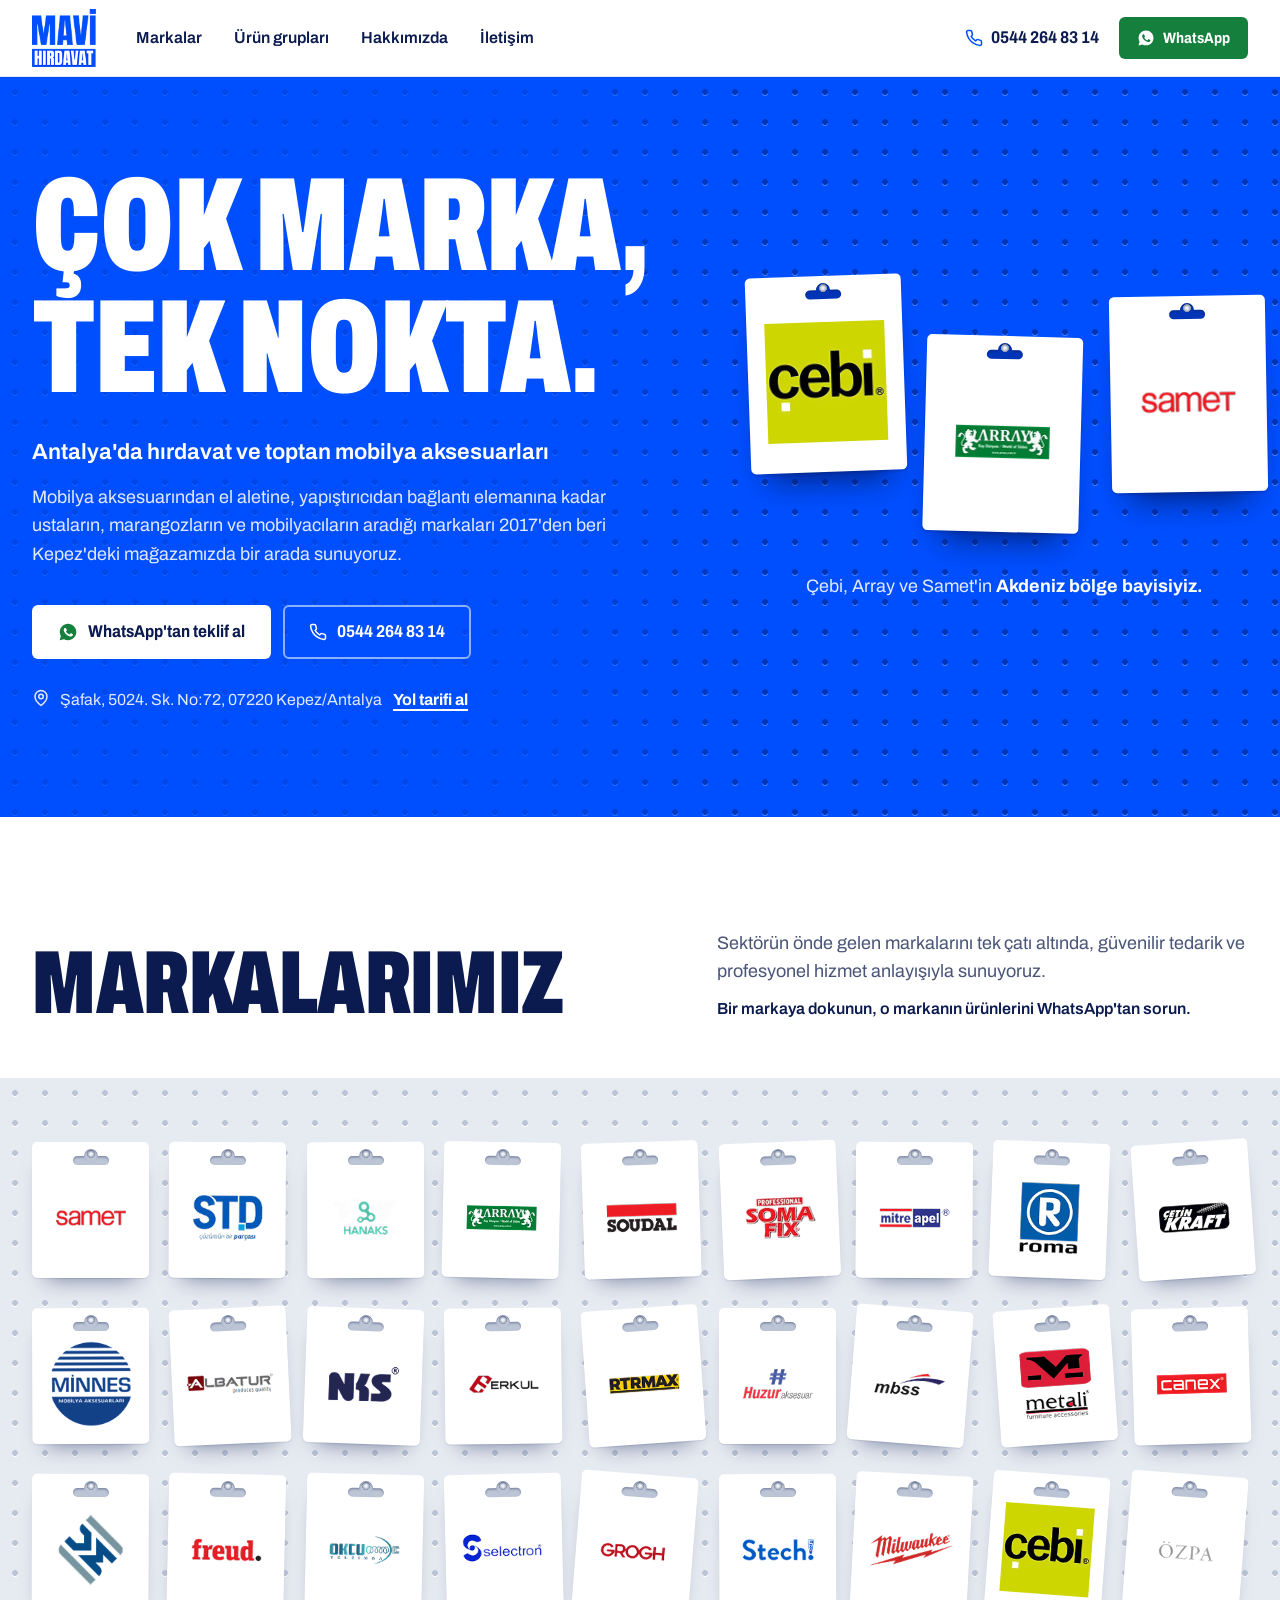
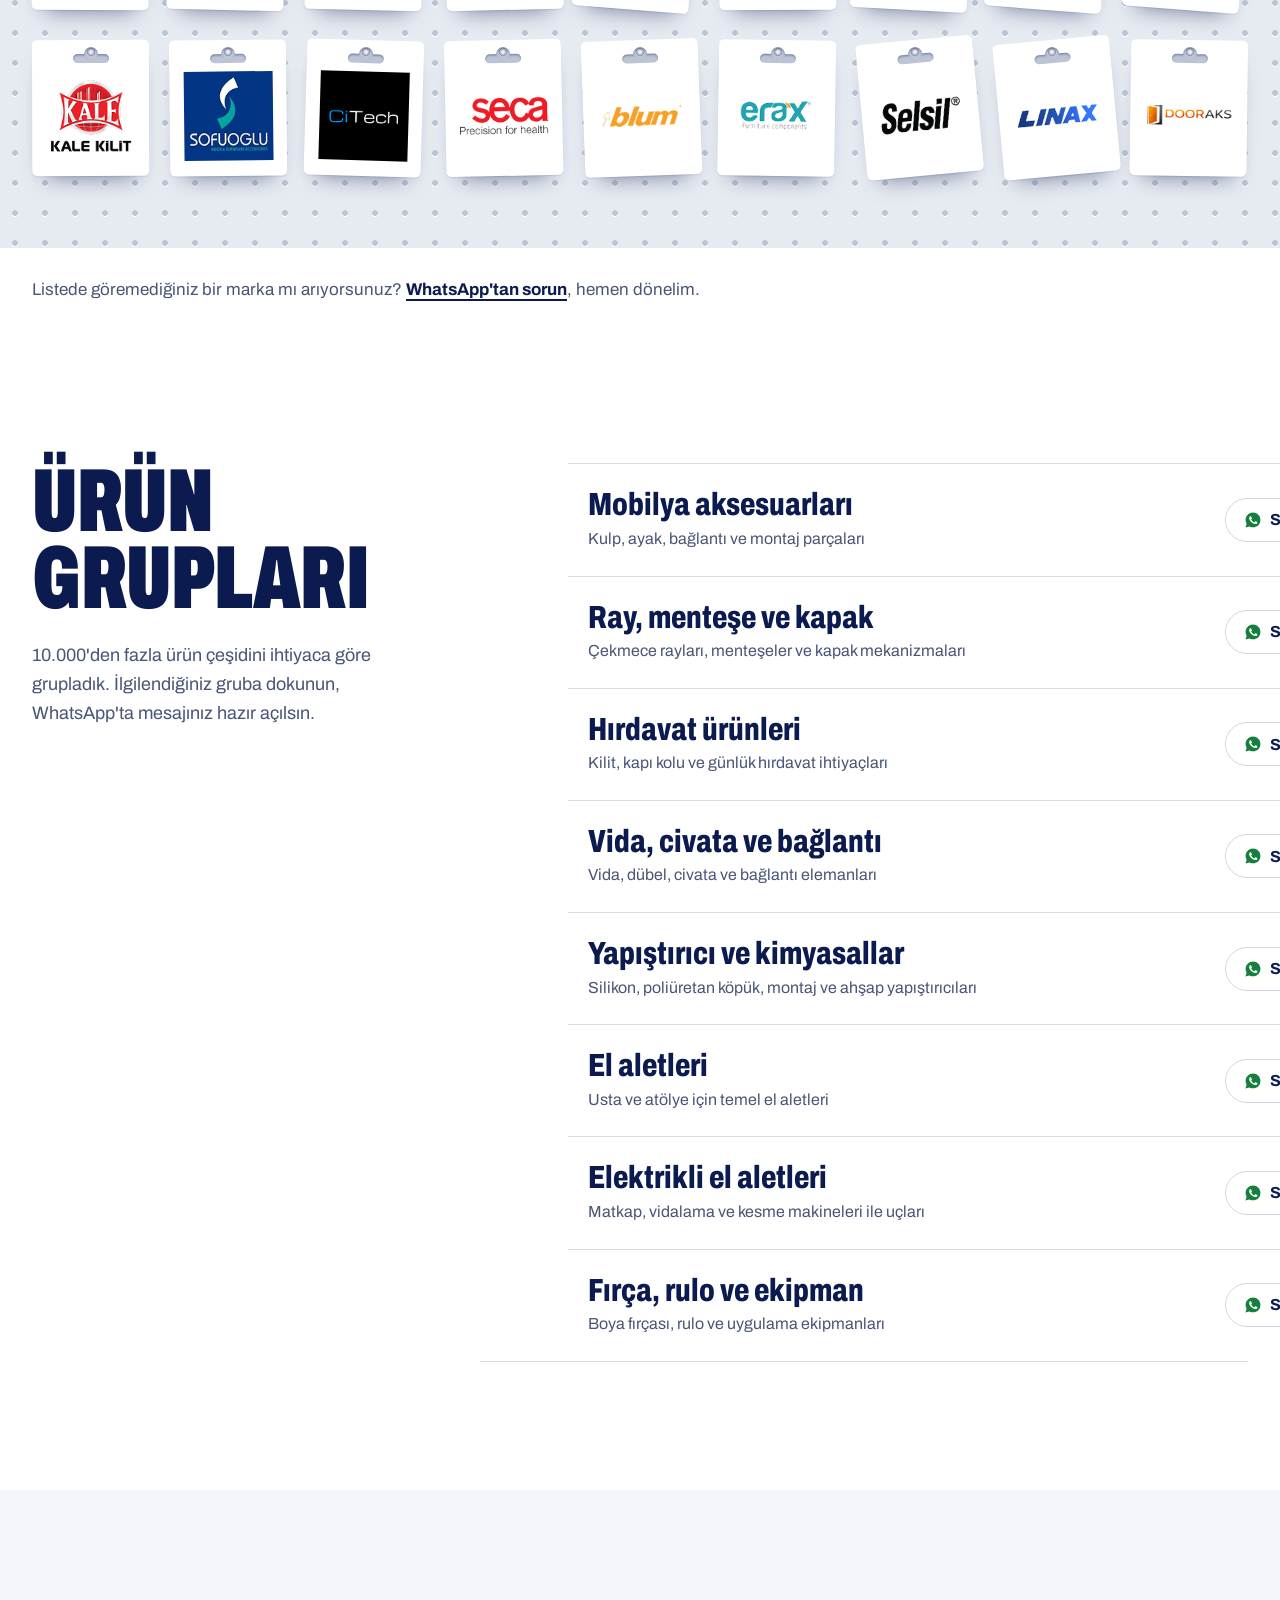
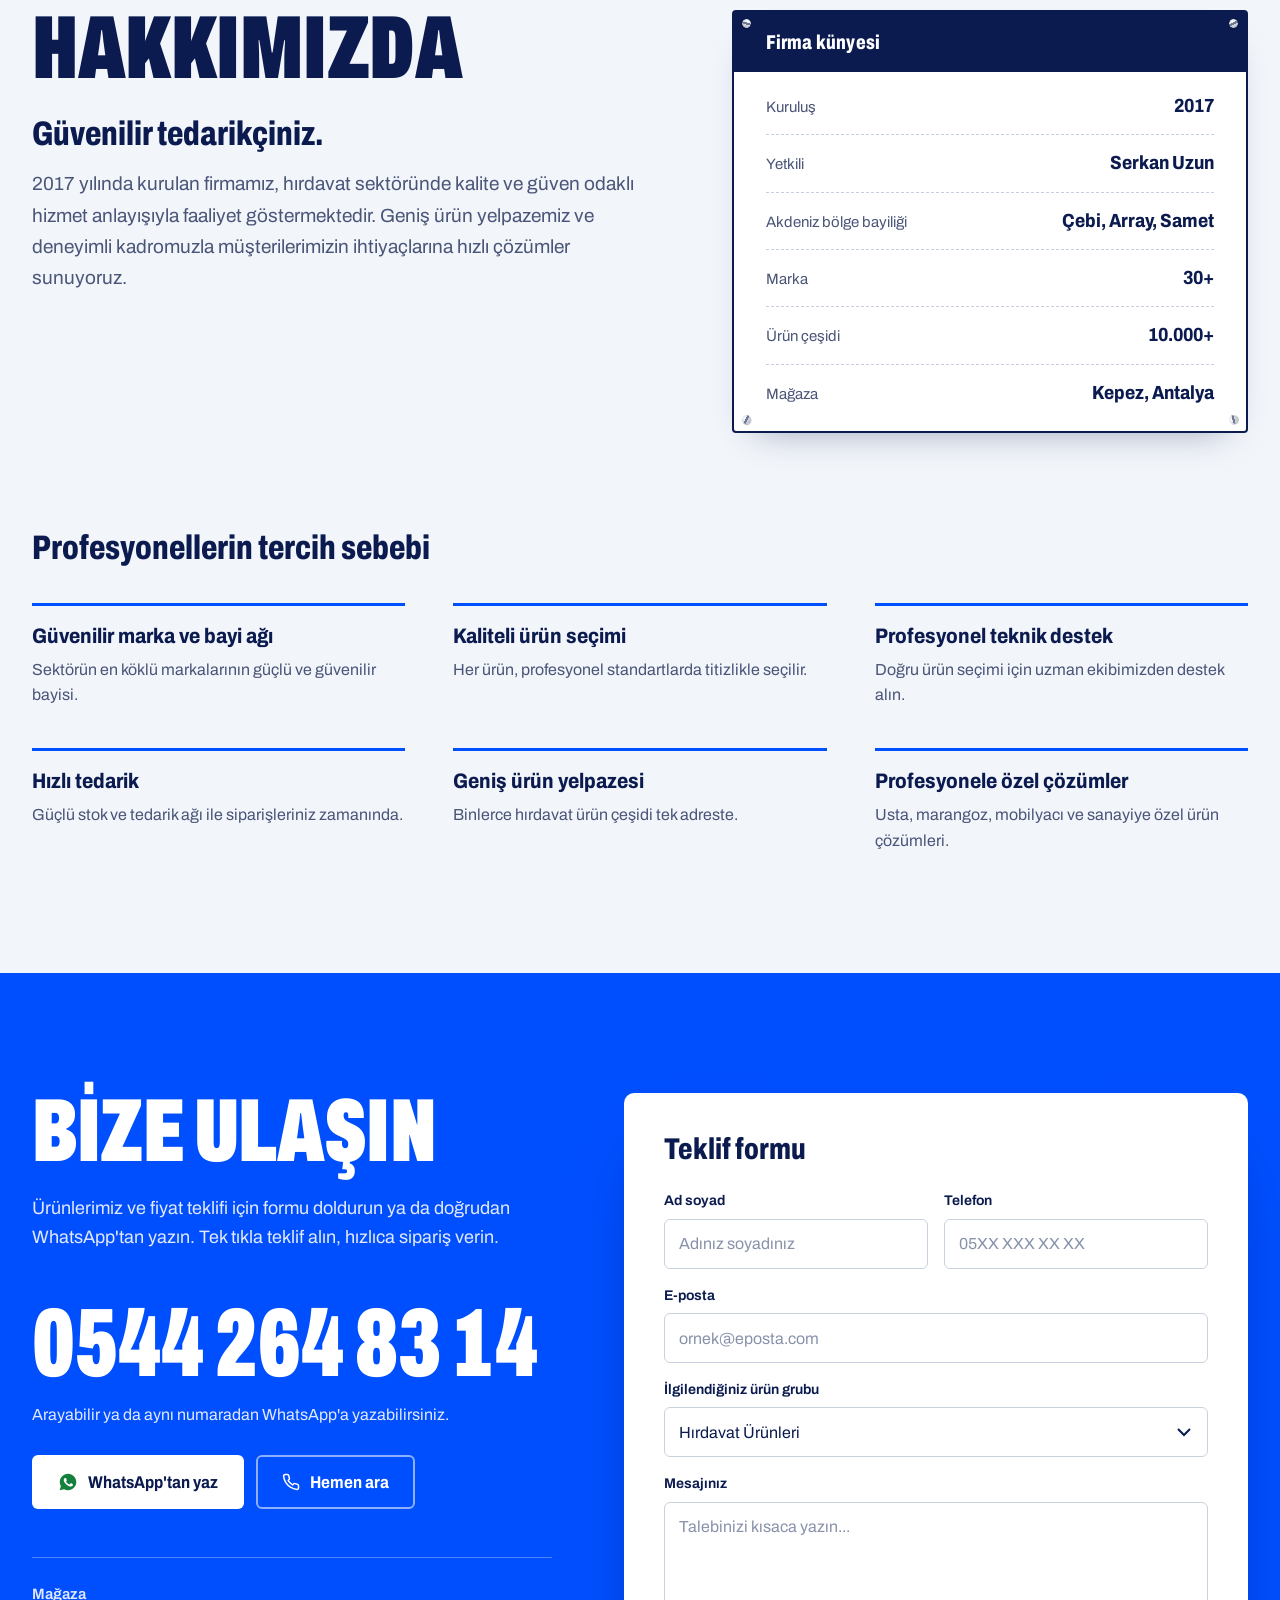
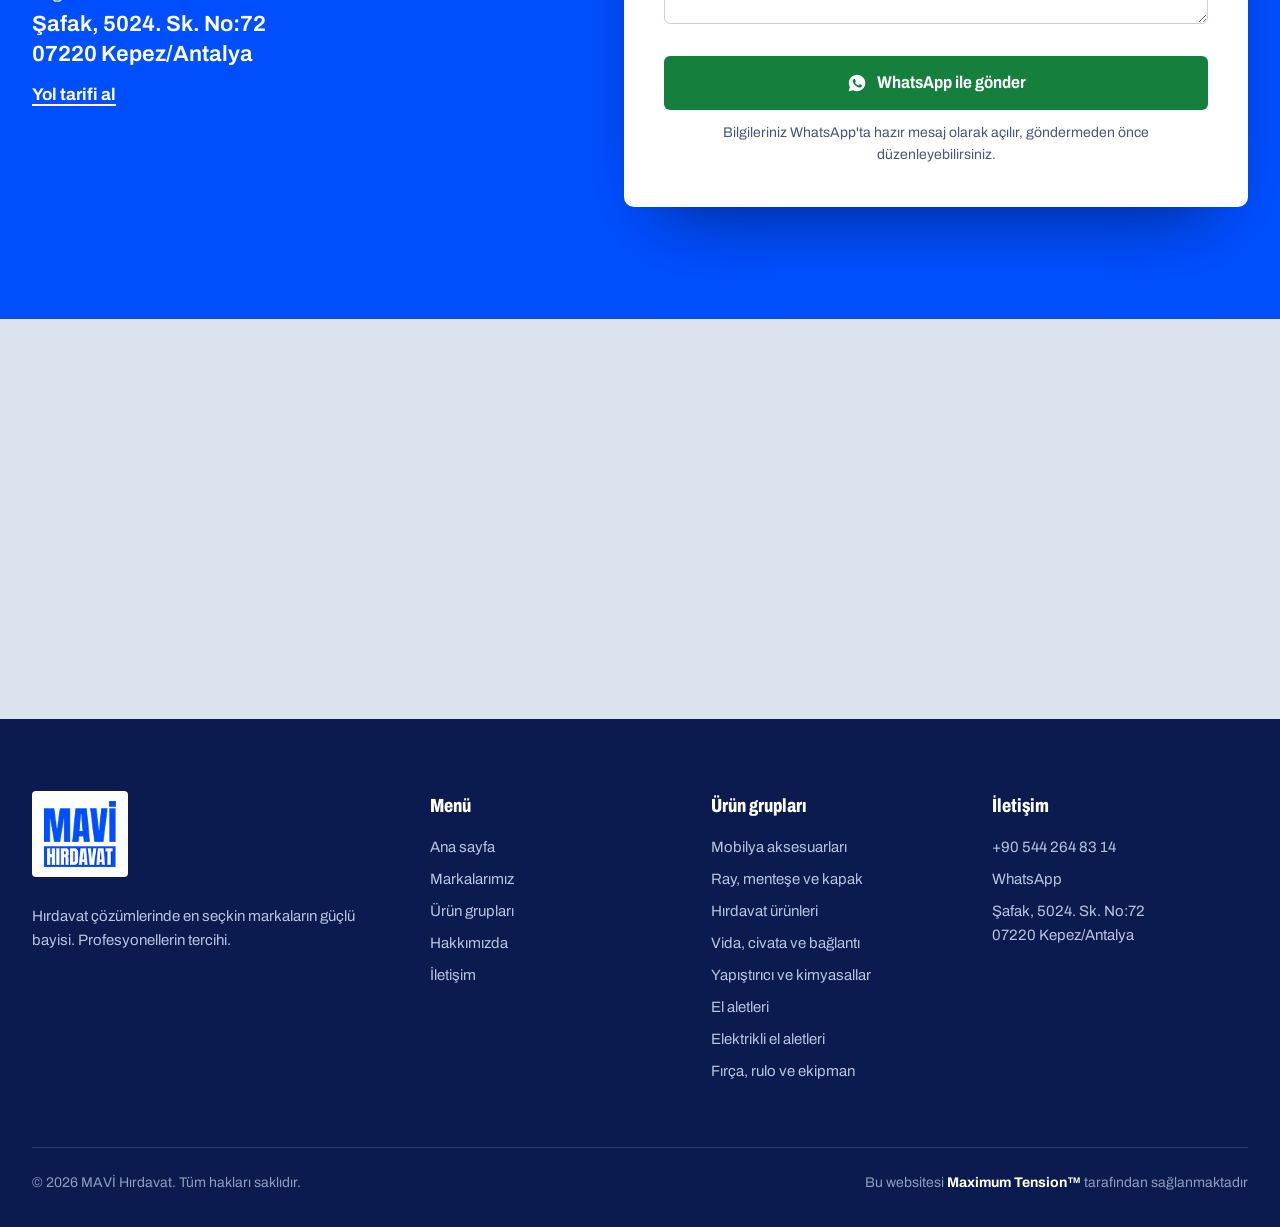
<file: index.html>
<!DOCTYPE html>
<!--#################################-->
<!--#        Maximum Tension        #-->
<!--#################################-->
<!--#\ \ \ \-__\ \ \ \ \ \ __- \ \ \#-->
<!--# \ : \ \:!1!-_ \ \_-!1!: \ \:\ #-->
<!--#\ \:: \ \ \ \ \ \ \ \ \ \ \:: \#-->
<!--# \ :!: \ \:\:: : : \:\ ::::!:\ #-->
<!--#\ \ :!:: :!:!1:!:!::1:::!!!:\ \#-->
<!--# \ \::!::!!1001010!:!11!!::\ \ #-->
<!--#\ \ :!1!!11000000000011!!:\ \ \#-->
<!--# \ \ ::::!!!1!!1!!!1!!!::\ \ \ #-->
<!--#\ \ \ \ ::::!::!:::!::::\ \ \ \#-->
<!--#################################-->
<!--# . . . Page: index . . . . . . #-->
<!--# Programmer: Teoman Deniz. . . #-->
<!--#_______________________________#-->
<!--#| Copyright | Maximum Tension |#-->
<!--#|___________|_________________|#-->
<!--#|   License | MIT             |#-->
<!--#|___________|_________________|#-->
<!--#|    Create | 2026/09/12      |#-->
<!--#|___________|_________________|#-->
<!--#|    Update | 2026/10/15      |#-->
<!--#|___________|_________________|#-->
<!--#################################-->
<html lang="tr"><head><meta charset="UTF-8"/><meta http-equiv="content-type" content="text/html; charset=utf-8"/><meta http-equiv="content-language" content="tr"/><meta http-equiv="x-ua-compatible" content="ie=11"/><meta name="viewport" content="width=device-width,initial-scale=1,viewport-fit=cover"/><meta name="title" content="Mavi Hırdavat | Toptan Mobilya Aksesuarları"/><title>Mavi Hırdavat | Toptan Mobilya Aksesuarları</title><link rel="canonical" href="https://mavihirdavat.com.tr/"/><meta name="robots" content="all"/><meta name="distribution" content="global"/><meta name="rating" content="general"/><meta name="revisit-after" content="1"/><meta name="keywords" content="mavi hırdavat, hırdavat Antalya, Antalya hırdavat, Kepez hırdavat, hırdavat malzemeleri, yapı malzemeleri Antalya, el aletleri Antalya, inşaat malzemeleri, kilitler, kapı kolları, mobilya aksesuarları, menteşe, çekmece rayı, vida ve bağlantı elemanları, hırdavat ürünleri, toptan mobilya aksesuarları"/><meta name="description" content="Mavi Hırdavat, Antalya'da kaliteli hırdavat, el aletleri, toptan mobilya aksesuarları, yapı malzemeleri, kapı kolları, kilitler ve mobilya aksesuarları sunar."/><meta name="copyright" content="© 2026, Mavi Hırdavat All Rights Reserved."/><meta name="author" content="Teoman Deniz"/><meta name="generator" content="mavihirdavat.com.tr"/><link id="favicon" rel="icon" type="image/x-icon" href="favicons/favicon.ico"/><meta name="theme-color" content="#004FFF"/><link rel="manifest" href="favicons/manifest.json" crossorigin="use-credentials"/><meta name="mobile-web-app-capable" content="yes"/><meta name="application-name" content="Mavi Hırdavat"/><link rel="apple-touch-icon" sizes="1024x1024" href="favicons/favicon-1024x1024.png"/><meta name="apple-mobile-web-app-capable" content="yes"/><meta name="apple-mobile-web-app-status-bar-style" content="black-translucent"/><meta name="apple-mobile-web-app-title" content="Mavi Hırdavat | Toptan Mobilya Aksesuarları"/><link rel="apple-touch-startup-image" media="(device-width: 320px) and (device-height: 568px) and (-webkit-device-pixel-ratio: 2) and (orientation: portrait)" href="favicons/apple-touch-startup-image-640x1136.png"/><link rel="apple-touch-startup-image" media="(device-width: 320px) and (device-height: 568px) and (-webkit-device-pixel-ratio: 2) and (orientation: landscape)" href="favicons/apple-touch-startup-image-1136x640.png"/><link rel="apple-touch-startup-image" media="(device-width: 375px) and (device-height: 667px) and (-webkit-device-pixel-ratio: 2) and (orientation: portrait)" href="favicons/apple-touch-startup-image-750x1334.png"/><link rel="apple-touch-startup-image" media="(device-width: 375px) and (device-height: 667px) and (-webkit-device-pixel-ratio: 2) and (orientation: landscape)" href="favicons/apple-touch-startup-image-1334x750.png"/><link rel="apple-touch-startup-image" media="(device-width: 375px) and (device-height: 812px) and (-webkit-device-pixel-ratio: 3) and (orientation: portrait)" href="favicons/apple-touch-startup-image-1125x2436.png"/><link rel="apple-touch-startup-image" media="(device-width: 375px) and (device-height: 812px) and (-webkit-device-pixel-ratio: 3) and (orientation: landscape)" href="favicons/apple-touch-startup-image-2436x1125.png"/><link rel="apple-touch-startup-image" media="(device-width: 390px) and (device-height: 844px) and (-webkit-device-pixel-ratio: 3) and (orientation: portrait)" href="favicons/apple-touch-startup-image-1170x2532.png"/><link rel="apple-touch-startup-image" media="(device-width: 390px) and (device-height: 844px) and (-webkit-device-pixel-ratio: 3) and (orientation: landscape)" href="favicons/apple-touch-startup-image-2532x1170.png"/><link rel="apple-touch-startup-image" media="(device-width: 393px) and (device-height: 852px) and (-webkit-device-pixel-ratio: 3) and (orientation: portrait)" href="favicons/apple-touch-startup-image-1179x2556.png"/><link rel="apple-touch-startup-image" media="(device-width: 393px) and (device-height: 852px) and (-webkit-device-pixel-ratio: 3) and (orientation: landscape)" href="favicons/apple-touch-startup-image-2556x1179.png"/><link rel="apple-touch-startup-image" media="(device-width: 414px) and (device-height: 896px) and (-webkit-device-pixel-ratio: 2) and (orientation: portrait)" href="favicons/apple-touch-startup-image-828x1792.png"/><link rel="apple-touch-startup-image" media="(device-width: 414px) and (device-height: 896px) and (-webkit-device-pixel-ratio: 2) and (orientation: landscape)" href="favicons/apple-touch-startup-image-1792x828.png"/><link rel="apple-touch-startup-image" media="(device-width: 414px) and (device-height: 896px) and (-webkit-device-pixel-ratio: 3) and (orientation: portrait)" href="favicons/apple-touch-startup-image-1242x2688.png"/><link rel="apple-touch-startup-image" media="(device-width: 414px) and (device-height: 896px) and (-webkit-device-pixel-ratio: 3) and (orientation: landscape)" href="favicons/apple-touch-startup-image-2688x1242.png"/><link rel="apple-touch-startup-image" media="(device-width: 414px) and (device-height: 736px) and (-webkit-device-pixel-ratio: 3) and (orientation: portrait)" href="favicons/apple-touch-startup-image-1242x2208.png"/><link rel="apple-touch-startup-image" media="(device-width: 414px) and (device-height: 736px) and (-webkit-device-pixel-ratio: 3) and (orientation: landscape)" href="favicons/apple-touch-startup-image-2208x1242.png"/><link rel="apple-touch-startup-image" media="(device-width: 428px) and (device-height: 926px) and (-webkit-device-pixel-ratio: 3) and (orientation: portrait)" href="favicons/apple-touch-startup-image-1284x2778.png"/><link rel="apple-touch-startup-image" media="(device-width: 428px) and (device-height: 926px) and (-webkit-device-pixel-ratio: 3) and (orientation: landscape)" href="favicons/apple-touch-startup-image-2778x1284.png"/><link rel="apple-touch-startup-image" media="(device-width: 430px) and (device-height: 932px) and (-webkit-device-pixel-ratio: 3) and (orientation: portrait)" href="favicons/apple-touch-startup-image-1290x2796.png"/><link rel="apple-touch-startup-image" media="(device-width: 430px) and (device-height: 932px) and (-webkit-device-pixel-ratio: 3) and (orientation: landscape)" href="favicons/apple-touch-startup-image-2796x1290.png"/><link rel="apple-touch-startup-image" media="(device-width: 744px) and (device-height: 1133px) and (-webkit-device-pixel-ratio: 2) and (orientation: portrait)" href="favicons/apple-touch-startup-image-1488x2266.png"/><link rel="apple-touch-startup-image" media="(device-width: 744px) and (device-height: 1133px) and (-webkit-device-pixel-ratio: 2) and (orientation: landscape)" href="favicons/apple-touch-startup-image-2266x1488.png"/><link rel="apple-touch-startup-image" media="(device-width: 768px) and (device-height: 1024px) and (-webkit-device-pixel-ratio: 2) and (orientation: portrait)" href="favicons/apple-touch-startup-image-1536x2048.png"/><link rel="apple-touch-startup-image" media="(device-width: 768px) and (device-height: 1024px) and (-webkit-device-pixel-ratio: 2) and (orientation: landscape)" href="favicons/apple-touch-startup-image-2048x1536.png"/><link rel="apple-touch-startup-image" media="(device-width: 810px) and (device-height: 1080px) and (-webkit-device-pixel-ratio: 2) and (orientation: portrait)" href="favicons/apple-touch-startup-image-1620x2160.png"/><link rel="apple-touch-startup-image" media="(device-width: 810px) and (device-height: 1080px) and (-webkit-device-pixel-ratio: 2) and (orientation: landscape)" href="favicons/apple-touch-startup-image-2160x1620.png"/><link rel="apple-touch-startup-image" media="(device-width: 820px) and (device-height: 1080px) and (-webkit-device-pixel-ratio: 2) and (orientation: portrait)" href="favicons/apple-touch-startup-image-1640x2160.png"/><link rel="apple-touch-startup-image" media="(device-width: 820px) and (device-height: 1080px) and (-webkit-device-pixel-ratio: 2) and (orientation: landscape)" href="favicons/apple-touch-startup-image-2160x1640.png"/><link rel="apple-touch-startup-image" media="(device-width: 834px) and (device-height: 1194px) and (-webkit-device-pixel-ratio: 2) and (orientation: portrait)" href="favicons/apple-touch-startup-image-1668x2388.png"/><link rel="apple-touch-startup-image" media="(device-width: 834px) and (device-height: 1194px) and (-webkit-device-pixel-ratio: 2) and (orientation: landscape)" href="favicons/apple-touch-startup-image-2388x1668.png"/><link rel="apple-touch-startup-image" media="(device-width: 834px) and (device-height: 1112px) and (-webkit-device-pixel-ratio: 2) and (orientation: portrait)" href="favicons/apple-touch-startup-image-1668x2224.png"/><link rel="apple-touch-startup-image" media="(device-width: 834px) and (device-height: 1112px) and (-webkit-device-pixel-ratio: 2) and (orientation: landscape)" href="favicons/apple-touch-startup-image-2224x1668.png"/><link rel="apple-touch-startup-image" media="(device-width: 1024px) and (device-height: 1366px) and (-webkit-device-pixel-ratio: 2) and (orientation: portrait)" href="favicons/apple-touch-startup-image-2048x2732.png"/><link rel="apple-touch-startup-image" media="(device-width: 1024px) and (device-height: 1366px) and (-webkit-device-pixel-ratio: 2) and (orientation: landscape)" href="favicons/apple-touch-startup-image-2732x2048.png"/><link rel="yandex-tableau-widget" href="favicons/yandex-browser-manifest.json"/><meta name="twitter:card" content="summary_large_image"/><meta name="twitter:title" content="Mavi Hırdavat | Toptan Mobilya Aksesuarları"/><meta name="twitter:description" content="Mavi Hırdavat, Antalya'da kaliteli hırdavat ve ekipmanlar"/><meta name="twitter:image" content="https://mavihirdavat.com.tr/favicons/thumbnail.png"/><meta name="twitter:image:alt" content="Mavi Hırdavat, Antalya'da kaliteli hırdavat ve ekipmanlar"/><meta property="og:description" content="Mavi Hırdavat, Antalya'da kaliteli hırdavat ve ekipmanlar"/><meta property="og:type" content="website"/><meta property="og:title" content="Mavi Hırdavat | Toptan Mobilya Aksesuarları"/><meta property="og:site_name" content="mavihirdavat.com.tr"/><meta property="og:url" content="https://mavihirdavat.com.tr/"/><meta property="og:image" content="https://mavihirdavat.com.tr/favicons/thumbnail.png"/><meta property="og:image:alt" content="Mavi Hırdavat, Antalya'da kaliteli hırdavat, el aletleri, toptan mobilya aksesuarları, yapı malzemeleri, kapı kolları, kilitler ve mobilya aksesuarları sunar. Ürünlerimizi keşfedin ve bizimle iletişime geçin."/><meta property="og:locale" content="tr_TR"/><link rel="apple-touch-icon" href="favicons/apple-icon-57x57.png"/><link rel="apple-touch-icon" sizes="57x57" href="favicons/apple-icon-57x57.png"/><link rel="apple-touch-icon" sizes="60x60" href="favicons/apple-icon-60x60.png"/><link rel="apple-touch-icon" sizes="72x72" href="favicons/apple-icon-72x72.png"/><link rel="apple-touch-icon" sizes="76x76" href="favicons/apple-icon-76x76.png"/><link rel="apple-touch-icon" sizes="114x114" href="favicons/apple-icon-114x114.png"/><link rel="apple-touch-icon" sizes="120x120" href="favicons/apple-icon-120x120.png"/><link rel="apple-touch-icon" sizes="144x144" href="favicons/apple-icon-144x144.png"/><link rel="apple-touch-icon" sizes="152x152" href="favicons/apple-icon-152x152.png"/><link rel="apple-touch-icon" sizes="167x167" href="favicons/apple-icon-167x167.png"/><link rel="apple-touch-icon" sizes="180x180" href="favicons/apple-icon-180x180.png"/><link id="favicon_16" rel="icon" type="image/png" href="favicons/favicon-16x16.png"/><link id="favicon_16_shortcut" rel="shortcut icon" href="favicons/favicon-16x16.png"/><link id="favicon_16_sizes" rel="icon" type="image/png" sizes="16x16" href="favicons/favicon-16x16.png"/><link id="favicon_32" rel="icon" type="image/png" sizes="32x32" href="favicons/favicon-32x32.png"/><link rel="icon" type="image/png" sizes="48x48" href="favicons/favicon-48x48.png"/><link rel="icon" type="image/png" sizes="96x96" href="favicons/favicon-96x96.png"/><link rel="icon" type="image/png" sizes="144x144" href="favicons/favicon-144x144.png"/><link rel="icon" type="image/png" sizes="192x192" href="favicons/favicon-192x192.png"/><link rel="icon" type="image/png" sizes="256x256" href="favicons/favicon-256x256.png"/><link rel="icon" type="image/png" sizes="384x384" href="favicons/favicon-384x384.png"/><link rel="icon" type="image/png" sizes="512x512" href="favicons/favicon-512x512.png"/><link rel="icon" type="image/png" sizes="1024x1024" href="favicons/favicon-1024x1024.png"/><meta name="msapplication-TileColor" content="#004FFF"/><meta name="msapplication-TitleImage" content="favicons/favicon-144x144.png"/><meta name="msapplication-config" content="favicons/browserconfig.xml"><meta name="geo.region" content="TR-07"/><meta name="geo.placename" content="Kepez, Antalya"/><meta name="geo.position" content="36.9202005;30.6345012"/><meta name="ICBM" content="36.9202005, 30.6345012"/><link rel="preload" as="font" type="font/woff2" href="css/fonts/archivo/archivo.woff2" crossorigin="anonymous"/><link rel="stylesheet" href="css/fonts/archivo.css"/><link rel="stylesheet" href="style.css"/><script type="application/ld+json">{
	"@context": "https://schema.org",
	"@type": "HardwareStore",
	"name": "Mavi Hırdavat",
	"alternateName": "MAVİ Hırdavat",
	"url": "https://mavihirdavat.com.tr/",
	"logo": "https://mavihirdavat.com.tr/favicons/favicon-512x512.png",
	"image": "https://mavihirdavat.com.tr/favicons/thumbnail.png",
	"description": "Antalya Kepez'de hırdavat, el aletleri, toptan mobilya aksesuarları, yapı malzemeleri, kapı kolları ve kilitler.",
	"telephone": "+90 544 264 83 14",
	"foundingDate": "2017",
	"address": {
		"@type": "PostalAddress",
		"streetAddress": "Şafak, 5024. Sk. No:72",
		"postalCode": "07220",
		"addressLocality": "Kepez",
		"addressRegion": "Antalya",
		"addressCountry": "TR"
	},
	"geo": {
		"@type": "GeoCoordinates",
		"latitude": 36.9202005,
		"longitude": 30.6345012
	},
	"hasMap": "https://www.google.com/maps?cid=12168115101973479487",
	"areaServed": "Antalya",
	"brand": [
		{
			"@type": "Brand",
			"name": "Samet"
		},
		{
			"@type": "Brand",
			"name": "STD"
		},
		{
			"@type": "Brand",
			"name": "Hanaks"
		},
		{
			"@type": "Brand",
			"name": "Array"
		},
		{
			"@type": "Brand",
			"name": "Soudal"
		},
		{
			"@type": "Brand",
			"name": "Soma"
		},
		{
			"@type": "Brand",
			"name": "Apel"
		},
		{
			"@type": "Brand",
			"name": "Roma"
		},
		{
			"@type": "Brand",
			"name": "Kraft"
		},
		{
			"@type": "Brand",
			"name": "Minnes"
		},
		{
			"@type": "Brand",
			"name": "Albatur"
		},
		{
			"@type": "Brand",
			"name": "NKS"
		},
		{
			"@type": "Brand",
			"name": "Erkul"
		},
		{
			"@type": "Brand",
			"name": "RTRMAX"
		},
		{
			"@type": "Brand",
			"name": "Huzur"
		},
		{
			"@type": "Brand",
			"name": "Dcon"
		},
		{
			"@type": "Brand",
			"name": "Metali"
		},
		{
			"@type": "Brand",
			"name": "Canex"
		},
		{
			"@type": "Brand",
			"name": "White Daisy"
		},
		{
			"@type": "Brand",
			"name": "Freud"
		},
		{
			"@type": "Brand",
			"name": "Okçu"
		},
		{
			"@type": "Brand",
			"name": "Selectron"
		},
		{
			"@type": "Brand",
			"name": "Grogh"
		},
		{
			"@type": "Brand",
			"name": "Stech"
		},
		{
			"@type": "Brand",
			"name": "Milwaukee"
		},
		{
			"@type": "Brand",
			"name": "Çebi"
		},
		{
			"@type": "Brand",
			"name": "Özpa"
		},
		{
			"@type": "Brand",
			"name": "Kale Kilit"
		},
		{
			"@type": "Brand",
			"name": "Sofuoğlu"
		},
		{
			"@type": "Brand",
			"name": "CiTech"
		},
		{
			"@type": "Brand",
			"name": "Seca"
		},
		{
			"@type": "Brand",
			"name": "Blum"
		},
		{
			"@type": "Brand",
			"name": "Erax"
		},
		{
			"@type": "Brand",
			"name": "Selsil"
		},
		{
			"@type": "Brand",
			"name": "Linax"
		},
		{
			"@type": "Brand",
			"name": "DoorAKS"
		}
	]
}</script><!--[if IE]>
   <script type="text/javascript" src="js/IE.js"></script>
  <![endif]--><!--[if !IE]>--><script type="text/javascript" src="js/JS.js"></script><script type="text/javascript" src="js/smooth_scroll.js"></script><!--<![endif]--><script type="text/javascript" src="lang.js"></script></head><body id="body"><h1 class="seo_h1">Antalya'da hırdavat ve toptan mobilya aksesuarları</h1><svg class="sprite" xmlns="http://www.w3.org/2000/svg" xmlns:xlink="http://www.w3.org/1999/xlink" aria-hidden="true" focusable="false"><symbol id="i_whatsapp" viewBox="0 0 24 24"><path fill="currentColor" d="M12.04 2C6.58 2 2.13 6.45 2.13 11.91c0 1.75.46 3.45 1.32 4.95L2 22l5.25-1.38c1.45.79 3.08 1.21 4.79 1.21 5.46 0 9.91-4.45 9.91-9.91C21.95 6.45 17.5 2 12.04 2zm5.8 14.02c-.24.68-1.4 1.3-1.94 1.34-.5.05-.97.24-3.26-.68-2.76-1.09-4.5-3.92-4.64-4.1-.13-.18-1.11-1.48-1.11-2.82 0-1.34.7-2 .95-2.27.24-.27.53-.34.71-.34.18 0 .36 0 .51.01.16.01.39-.06.6.46.24.55.81 1.9.88 2.04.07.14.12.3.02.48-.09.18-.14.3-.27.46-.14.16-.29.36-.41.48-.14.14-.28.29-.12.56.16.27.71 1.17 1.53 1.9 1.05.94 1.94 1.23 2.21 1.37.27.14.43.12.59-.07.16-.18.68-.79.86-1.07.18-.27.36-.22.6-.13.24.09 1.55.73 1.81.86.27.14.45.2.51.31.07.11.07.64-.17 1.32z"/></symbol><symbol id="i_phone" viewBox="0 0 24 24"><path fill="none" stroke="currentColor" stroke-width="2" stroke-linecap="round" stroke-linejoin="round" d="M22 16.92v3a2 2 0 0 1-2.18 2 19.8 19.8 0 0 1-8.63-3.07 19.5 19.5 0 0 1-6-6 19.8 19.8 0 0 1-3.07-8.67A2 2 0 0 1 4.11 2h3a2 2 0 0 1 2 1.72c.13.96.36 1.9.7 2.81a2 2 0 0 1-.45 2.11L8.09 9.91a16 16 0 0 0 6 6l1.27-1.27a2 2 0 0 1 2.11-.45c.91.34 1.85.57 2.81.7A2 2 0 0 1 22 16.92z"/></symbol><symbol id="i_pin" viewBox="0 0 24 24"><g fill="none" stroke="currentColor" stroke-width="2" stroke-linecap="round" stroke-linejoin="round"><path d="M20 10c0 6-8 12-8 12s-8-6-8-12a8 8 0 0 1 16 0z"/><circle cx="12" cy="10" r="3"/></g></symbol></svg> <a class="skip_link" href="#icerik">İçeriğe geç</a><header id="header" class="header"><div class="container header_inner"><a class="logo" href="#anasayfa" aria-label="Mavi Hırdavat ana sayfa"><img class="logo_img" src="assets/logo-mark.png" alt="MAVİ Hırdavat kurumsal logo" width="64" height="59"/></a><nav class="nav" aria-label="Ana menü"><a class="nav_link" href="#markalar">Markalar</a> <a class="nav_link" href="#urun-gruplari">Ürün grupları</a> <a class="nav_link" href="#hakkimizda">Hakkımızda</a> <a class="nav_link" href="#iletisim">İletişim</a></nav><div class="header_actions"><a class="header_phone" href="tel:+905442648314"><svg class="icon" width="18" height="18" aria-hidden="true" focusable="false"><use href="#i_phone" xlink:href="#i_phone"/></svg>0544 264 83 14</a> <a class="button button_whatsapp button_small whatsapp_link" href="https://wa.me/905442648314" target="_blank" rel="noopener"><svg class="icon" width="18" height="18" aria-hidden="true" focusable="false"><use href="#i_whatsapp" xlink:href="#i_whatsapp"/></svg>WhatsApp</a></div><button id="burger" class="burger" type="button" aria-label="Menüyü aç" aria-expanded="false" aria-controls="mobile_menu" onclick="toggle_menu()"><span class="burger_line"></span> <span class="burger_line"></span> <span class="burger_line"></span></button></div><nav id="mobile_menu" class="mobile_menu" aria-label="Mobil menü"><a class="mobile_menu_link" href="#markalar" onclick="close_menu()">Markalar</a> <a class="mobile_menu_link" href="#urun-gruplari" onclick="close_menu()">Ürün grupları</a> <a class="mobile_menu_link" href="#hakkimizda" onclick="close_menu()">Hakkımızda</a> <a class="mobile_menu_link" href="#iletisim" onclick="close_menu()">İletişim</a></nav></header><main id="icerik"><section id="anasayfa" class="hero"><div class="container hero_inner"><div class="hero_text"><h2 class="hero_title"><span class="hero_title_main">ÇOK MARKA,<br/>TEK NOKTA.</span> <span class="hero_title_sub">Antalya'da hırdavat ve toptan mobilya aksesuarları</span></h2><p class="hero_lead">Mobilya aksesuarından el aletine, yapıştırıcıdan bağlantı elemanına kadar ustaların, marangozların ve mobilyacıların aradığı markaları 2017'den beri Kepez'deki mağazamızda bir arada sunuyoruz.</p><div class="hero_buttons"><a class="button button_light whatsapp_link" href="https://wa.me/905442648314" target="_blank" rel="noopener"><svg class="icon icon_whatsapp" width="20" height="20" aria-hidden="true" focusable="false"><use href="#i_whatsapp" xlink:href="#i_whatsapp"/></svg>WhatsApp'tan teklif al</a> <a class="button button_outline" href="tel:+905442648314"><svg class="icon" width="18" height="18" aria-hidden="true" focusable="false"><use href="#i_phone" xlink:href="#i_phone"/></svg>0544 264 83 14</a></div><p class="hero_address"><svg class="icon" width="18" height="18" aria-hidden="true" focusable="false"><use href="#i_pin" xlink:href="#i_pin"/></svg><span class="hero_address_text">Şafak, 5024. Sk. No:72, 07220 Kepez/Antalya <a class="hero_address_link" href="https://www.google.com/maps/dir/?api=1&amp;destination=36.9202005,30.6345012" target="_blank" rel="noopener">Yol tarifi al</a></span></p></div><div class="hero_dealers"><ul class="dealer_list"><li class="dealer dealer_1"><div class="tag tag_large"><img class="tag_logo" src="assets/brands/cebi.png" alt="Çebi - Akdeniz bölge bayisi MAVİ Hırdavat" width="120" height="120" decoding="async"/></div></li><li class="dealer dealer_2"><div class="tag tag_large"><img class="tag_logo" src="assets/brands/array.png" alt="Array - Akdeniz bölge bayisi MAVİ Hırdavat" width="120" height="120" decoding="async"/></div></li><li class="dealer dealer_3"><div class="tag tag_large"><img class="tag_logo" src="assets/brands/samet.png" alt="Samet - Akdeniz bölge bayisi MAVİ Hırdavat" width="120" height="120" decoding="async"/></div></li></ul><p class="dealer_caption">Çebi, Array ve Samet'in <strong>Akdeniz bölge bayisiyiz.</strong></p></div></div></section><section id="markalar" class="brands"><div class="container section_head"><h2 class="section_title">MARKALARIMIZ</h2><div class="section_side"><p class="section_desc">Sektörün önde gelen markalarını tek çatı altında, güvenilir tedarik ve profesyonel hizmet anlayışıyla sunuyoruz.</p><p class="section_note">Bir markaya dokunun, o markanın ürünlerini WhatsApp'tan sorun.</p></div></div><div class="pegboard pegboard_steel brand_board"><ul class="container brand_wall"><li class="wall_item"><a class="tag brand_tag" href="https://wa.me/905442648314" target="_blank" rel="noopener" data-brand="Samet" aria-label="Samet ürünlerini WhatsApp'tan sor"><img class="tag_logo" src="assets/brands/samet.png" alt="Samet markası logosu - MAVİ Hırdavat bayisi" loading="lazy" decoding="async" width="120" height="120" onerror='DOM.CLASS.ADD(this.parentNode,"no_logo")'/> <span class="tag_name">Samet</span> <span class="tag_hint"><svg class="icon tag_hint_icon" width="14" height="14" aria-hidden="true" focusable="false"><use href="#i_whatsapp" xlink:href="#i_whatsapp"/></svg> Sor</span></a></li><li class="wall_item"><a class="tag brand_tag" href="https://wa.me/905442648314" target="_blank" rel="noopener" data-brand="STD" aria-label="STD ürünlerini WhatsApp'tan sor"><img class="tag_logo" src="assets/brands/std.png" alt="STD markası logosu - MAVİ Hırdavat bayisi" loading="lazy" decoding="async" width="120" height="120" onerror='DOM.CLASS.ADD(this.parentNode,"no_logo")'/> <span class="tag_name">STD</span> <span class="tag_hint"><svg class="icon tag_hint_icon" width="14" height="14" aria-hidden="true" focusable="false"><use href="#i_whatsapp" xlink:href="#i_whatsapp"/></svg> Sor</span></a></li><li class="wall_item"><a class="tag brand_tag" href="https://wa.me/905442648314" target="_blank" rel="noopener" data-brand="Hanaks" aria-label="Hanaks ürünlerini WhatsApp'tan sor"><img class="tag_logo" src="assets/brands/hanaks.png" alt="Hanaks markası logosu - MAVİ Hırdavat bayisi" loading="lazy" decoding="async" width="120" height="120" onerror='DOM.CLASS.ADD(this.parentNode,"no_logo")'/> <span class="tag_name">Hanaks</span> <span class="tag_hint"><svg class="icon tag_hint_icon" width="14" height="14" aria-hidden="true" focusable="false"><use href="#i_whatsapp" xlink:href="#i_whatsapp"/></svg> Sor</span></a></li><li class="wall_item"><a class="tag brand_tag" href="https://wa.me/905442648314" target="_blank" rel="noopener" data-brand="Array" aria-label="Array ürünlerini WhatsApp'tan sor"><img class="tag_logo" src="assets/brands/array.png" alt="Array markası logosu - MAVİ Hırdavat bayisi" loading="lazy" decoding="async" width="120" height="120" onerror='DOM.CLASS.ADD(this.parentNode,"no_logo")'/> <span class="tag_name">Array</span> <span class="tag_hint"><svg class="icon tag_hint_icon" width="14" height="14" aria-hidden="true" focusable="false"><use href="#i_whatsapp" xlink:href="#i_whatsapp"/></svg> Sor</span></a></li><li class="wall_item"><a class="tag brand_tag" href="https://wa.me/905442648314" target="_blank" rel="noopener" data-brand="Soudal" aria-label="Soudal ürünlerini WhatsApp'tan sor"><img class="tag_logo" src="assets/brands/soudal.png" alt="Soudal markası logosu - MAVİ Hırdavat bayisi" loading="lazy" decoding="async" width="120" height="120" onerror='DOM.CLASS.ADD(this.parentNode,"no_logo")'/> <span class="tag_name">Soudal</span> <span class="tag_hint"><svg class="icon tag_hint_icon" width="14" height="14" aria-hidden="true" focusable="false"><use href="#i_whatsapp" xlink:href="#i_whatsapp"/></svg> Sor</span></a></li><li class="wall_item"><a class="tag brand_tag" href="https://wa.me/905442648314" target="_blank" rel="noopener" data-brand="Soma" aria-label="Soma ürünlerini WhatsApp'tan sor"><img class="tag_logo" src="assets/brands/soma.png" alt="Soma markası logosu - MAVİ Hırdavat bayisi" loading="lazy" decoding="async" width="120" height="120" onerror='DOM.CLASS.ADD(this.parentNode,"no_logo")'/> <span class="tag_name">Soma</span> <span class="tag_hint"><svg class="icon tag_hint_icon" width="14" height="14" aria-hidden="true" focusable="false"><use href="#i_whatsapp" xlink:href="#i_whatsapp"/></svg> Sor</span></a></li><li class="wall_item"><a class="tag brand_tag" href="https://wa.me/905442648314" target="_blank" rel="noopener" data-brand="Apel" aria-label="Apel ürünlerini WhatsApp'tan sor"><img class="tag_logo" src="assets/brands/apel.png" alt="Apel markası logosu - MAVİ Hırdavat bayisi" loading="lazy" decoding="async" width="120" height="120" onerror='DOM.CLASS.ADD(this.parentNode,"no_logo")'/> <span class="tag_name">Apel</span> <span class="tag_hint"><svg class="icon tag_hint_icon" width="14" height="14" aria-hidden="true" focusable="false"><use href="#i_whatsapp" xlink:href="#i_whatsapp"/></svg> Sor</span></a></li><li class="wall_item"><a class="tag brand_tag" href="https://wa.me/905442648314" target="_blank" rel="noopener" data-brand="Roma" aria-label="Roma ürünlerini WhatsApp'tan sor"><img class="tag_logo" src="assets/brands/roma.png" alt="Roma markası logosu - MAVİ Hırdavat bayisi" loading="lazy" decoding="async" width="120" height="120" onerror='DOM.CLASS.ADD(this.parentNode,"no_logo")'/> <span class="tag_name">Roma</span> <span class="tag_hint"><svg class="icon tag_hint_icon" width="14" height="14" aria-hidden="true" focusable="false"><use href="#i_whatsapp" xlink:href="#i_whatsapp"/></svg> Sor</span></a></li><li class="wall_item"><a class="tag brand_tag" href="https://wa.me/905442648314" target="_blank" rel="noopener" data-brand="Kraft" aria-label="Kraft ürünlerini WhatsApp'tan sor"><img class="tag_logo" src="assets/brands/kraft.png" alt="Kraft markası logosu - MAVİ Hırdavat bayisi" loading="lazy" decoding="async" width="120" height="120" onerror='DOM.CLASS.ADD(this.parentNode,"no_logo")'/> <span class="tag_name">Kraft</span> <span class="tag_hint"><svg class="icon tag_hint_icon" width="14" height="14" aria-hidden="true" focusable="false"><use href="#i_whatsapp" xlink:href="#i_whatsapp"/></svg> Sor</span></a></li><li class="wall_item"><a class="tag brand_tag" href="https://wa.me/905442648314" target="_blank" rel="noopener" data-brand="Minnes" aria-label="Minnes ürünlerini WhatsApp'tan sor"><img class="tag_logo" src="assets/brands/minnes.png" alt="Minnes markası logosu - MAVİ Hırdavat bayisi" loading="lazy" decoding="async" width="120" height="120" onerror='DOM.CLASS.ADD(this.parentNode,"no_logo")'/> <span class="tag_name">Minnes</span> <span class="tag_hint"><svg class="icon tag_hint_icon" width="14" height="14" aria-hidden="true" focusable="false"><use href="#i_whatsapp" xlink:href="#i_whatsapp"/></svg> Sor</span></a></li><li class="wall_item"><a class="tag brand_tag" href="https://wa.me/905442648314" target="_blank" rel="noopener" data-brand="Albatur" aria-label="Albatur ürünlerini WhatsApp'tan sor"><img class="tag_logo" src="assets/brands/albatur.png" alt="Albatur markası logosu - MAVİ Hırdavat bayisi" loading="lazy" decoding="async" width="120" height="120" onerror='DOM.CLASS.ADD(this.parentNode,"no_logo")'/> <span class="tag_name">Albatur</span> <span class="tag_hint"><svg class="icon tag_hint_icon" width="14" height="14" aria-hidden="true" focusable="false"><use href="#i_whatsapp" xlink:href="#i_whatsapp"/></svg> Sor</span></a></li><li class="wall_item"><a class="tag brand_tag" href="https://wa.me/905442648314" target="_blank" rel="noopener" data-brand="NKS" aria-label="NKS ürünlerini WhatsApp'tan sor"><img class="tag_logo" src="assets/brands/nks.png" alt="NKS markası logosu - MAVİ Hırdavat bayisi" loading="lazy" decoding="async" width="120" height="120" onerror='DOM.CLASS.ADD(this.parentNode,"no_logo")'/> <span class="tag_name">NKS</span> <span class="tag_hint"><svg class="icon tag_hint_icon" width="14" height="14" aria-hidden="true" focusable="false"><use href="#i_whatsapp" xlink:href="#i_whatsapp"/></svg> Sor</span></a></li><li class="wall_item"><a class="tag brand_tag" href="https://wa.me/905442648314" target="_blank" rel="noopener" data-brand="Erkul" aria-label="Erkul ürünlerini WhatsApp'tan sor"><img class="tag_logo" src="assets/brands/erkul.png" alt="Erkul markası logosu - MAVİ Hırdavat bayisi" loading="lazy" decoding="async" width="120" height="120" onerror='DOM.CLASS.ADD(this.parentNode,"no_logo")'/> <span class="tag_name">Erkul</span> <span class="tag_hint"><svg class="icon tag_hint_icon" width="14" height="14" aria-hidden="true" focusable="false"><use href="#i_whatsapp" xlink:href="#i_whatsapp"/></svg> Sor</span></a></li><li class="wall_item"><a class="tag brand_tag" href="https://wa.me/905442648314" target="_blank" rel="noopener" data-brand="RTRMAX" aria-label="RTRMAX ürünlerini WhatsApp'tan sor"><img class="tag_logo" src="assets/brands/rtrmax.png" alt="RTRMAX markası logosu - MAVİ Hırdavat bayisi" loading="lazy" decoding="async" width="120" height="120" onerror='DOM.CLASS.ADD(this.parentNode,"no_logo")'/> <span class="tag_name">RTRMAX</span> <span class="tag_hint"><svg class="icon tag_hint_icon" width="14" height="14" aria-hidden="true" focusable="false"><use href="#i_whatsapp" xlink:href="#i_whatsapp"/></svg> Sor</span></a></li><li class="wall_item"><a class="tag brand_tag" href="https://wa.me/905442648314" target="_blank" rel="noopener" data-brand="Huzur" aria-label="Huzur ürünlerini WhatsApp'tan sor"><img class="tag_logo" src="assets/brands/huzur.png" alt="Huzur markası logosu - MAVİ Hırdavat bayisi" loading="lazy" decoding="async" width="120" height="120" onerror='DOM.CLASS.ADD(this.parentNode,"no_logo")'/> <span class="tag_name">Huzur</span> <span class="tag_hint"><svg class="icon tag_hint_icon" width="14" height="14" aria-hidden="true" focusable="false"><use href="#i_whatsapp" xlink:href="#i_whatsapp"/></svg> Sor</span></a></li><li class="wall_item"><a class="tag brand_tag" href="https://wa.me/905442648314" target="_blank" rel="noopener" data-brand="Dcon" aria-label="Dcon ürünlerini WhatsApp'tan sor"><img class="tag_logo" src="assets/brands/dcon.png" alt="Dcon markası logosu - MAVİ Hırdavat bayisi" loading="lazy" decoding="async" width="120" height="120" onerror='DOM.CLASS.ADD(this.parentNode,"no_logo")'/> <span class="tag_name">Dcon</span> <span class="tag_hint"><svg class="icon tag_hint_icon" width="14" height="14" aria-hidden="true" focusable="false"><use href="#i_whatsapp" xlink:href="#i_whatsapp"/></svg> Sor</span></a></li><li class="wall_item"><a class="tag brand_tag" href="https://wa.me/905442648314" target="_blank" rel="noopener" data-brand="Metali" aria-label="Metali ürünlerini WhatsApp'tan sor"><img class="tag_logo" src="assets/brands/metali.png" alt="Metali markası logosu - MAVİ Hırdavat bayisi" loading="lazy" decoding="async" width="120" height="120" onerror='DOM.CLASS.ADD(this.parentNode,"no_logo")'/> <span class="tag_name">Metali</span> <span class="tag_hint"><svg class="icon tag_hint_icon" width="14" height="14" aria-hidden="true" focusable="false"><use href="#i_whatsapp" xlink:href="#i_whatsapp"/></svg> Sor</span></a></li><li class="wall_item"><a class="tag brand_tag" href="https://wa.me/905442648314" target="_blank" rel="noopener" data-brand="Canex" aria-label="Canex ürünlerini WhatsApp'tan sor"><img class="tag_logo" src="assets/brands/canex.png" alt="Canex markası logosu - MAVİ Hırdavat bayisi" loading="lazy" decoding="async" width="120" height="120" onerror='DOM.CLASS.ADD(this.parentNode,"no_logo")'/> <span class="tag_name">Canex</span> <span class="tag_hint"><svg class="icon tag_hint_icon" width="14" height="14" aria-hidden="true" focusable="false"><use href="#i_whatsapp" xlink:href="#i_whatsapp"/></svg> Sor</span></a></li><li class="wall_item"><a class="tag brand_tag" href="https://wa.me/905442648314" target="_blank" rel="noopener" data-brand="White Daisy" aria-label="White Daisy ürünlerini WhatsApp'tan sor"><img class="tag_logo" src="assets/brands/whitedaisy.png" alt="White Daisy markası logosu - MAVİ Hırdavat bayisi" loading="lazy" decoding="async" width="120" height="120" onerror='DOM.CLASS.ADD(this.parentNode,"no_logo")'/> <span class="tag_name">White Daisy</span> <span class="tag_hint"><svg class="icon tag_hint_icon" width="14" height="14" aria-hidden="true" focusable="false"><use href="#i_whatsapp" xlink:href="#i_whatsapp"/></svg> Sor</span></a></li><li class="wall_item"><a class="tag brand_tag" href="https://wa.me/905442648314" target="_blank" rel="noopener" data-brand="Freud" aria-label="Freud ürünlerini WhatsApp'tan sor"><img class="tag_logo" src="assets/brands/freud.png" alt="Freud markası logosu - MAVİ Hırdavat bayisi" loading="lazy" decoding="async" width="120" height="120" onerror='DOM.CLASS.ADD(this.parentNode,"no_logo")'/> <span class="tag_name">Freud</span> <span class="tag_hint"><svg class="icon tag_hint_icon" width="14" height="14" aria-hidden="true" focusable="false"><use href="#i_whatsapp" xlink:href="#i_whatsapp"/></svg> Sor</span></a></li><li class="wall_item"><a class="tag brand_tag" href="https://wa.me/905442648314" target="_blank" rel="noopener" data-brand="Okçu" aria-label="Okçu ürünlerini WhatsApp'tan sor"><img class="tag_logo" src="assets/brands/okcu.png" alt="Okçu markası logosu - MAVİ Hırdavat bayisi" loading="lazy" decoding="async" width="120" height="120" onerror='DOM.CLASS.ADD(this.parentNode,"no_logo")'/> <span class="tag_name">Okçu</span> <span class="tag_hint"><svg class="icon tag_hint_icon" width="14" height="14" aria-hidden="true" focusable="false"><use href="#i_whatsapp" xlink:href="#i_whatsapp"/></svg> Sor</span></a></li><li class="wall_item"><a class="tag brand_tag" href="https://wa.me/905442648314" target="_blank" rel="noopener" data-brand="Selectron" aria-label="Selectron ürünlerini WhatsApp'tan sor"><img class="tag_logo" src="assets/brands/selectron.png" alt="Selectron markası logosu - MAVİ Hırdavat bayisi" loading="lazy" decoding="async" width="120" height="120" onerror='DOM.CLASS.ADD(this.parentNode,"no_logo")'/> <span class="tag_name">Selectron</span> <span class="tag_hint"><svg class="icon tag_hint_icon" width="14" height="14" aria-hidden="true" focusable="false"><use href="#i_whatsapp" xlink:href="#i_whatsapp"/></svg> Sor</span></a></li><li class="wall_item"><a class="tag brand_tag" href="https://wa.me/905442648314" target="_blank" rel="noopener" data-brand="Grogh" aria-label="Grogh ürünlerini WhatsApp'tan sor"><img class="tag_logo" src="assets/brands/grogh.png" alt="Grogh markası logosu - MAVİ Hırdavat bayisi" loading="lazy" decoding="async" width="120" height="120" onerror='DOM.CLASS.ADD(this.parentNode,"no_logo")'/> <span class="tag_name">Grogh</span> <span class="tag_hint"><svg class="icon tag_hint_icon" width="14" height="14" aria-hidden="true" focusable="false"><use href="#i_whatsapp" xlink:href="#i_whatsapp"/></svg> Sor</span></a></li><li class="wall_item"><a class="tag brand_tag" href="https://wa.me/905442648314" target="_blank" rel="noopener" data-brand="Stech" aria-label="Stech ürünlerini WhatsApp'tan sor"><img class="tag_logo" src="assets/brands/stech.png" alt="Stech markası logosu - MAVİ Hırdavat bayisi" loading="lazy" decoding="async" width="120" height="120" onerror='DOM.CLASS.ADD(this.parentNode,"no_logo")'/> <span class="tag_name">Stech</span> <span class="tag_hint"><svg class="icon tag_hint_icon" width="14" height="14" aria-hidden="true" focusable="false"><use href="#i_whatsapp" xlink:href="#i_whatsapp"/></svg> Sor</span></a></li><li class="wall_item"><a class="tag brand_tag" href="https://wa.me/905442648314" target="_blank" rel="noopener" data-brand="Milwaukee" aria-label="Milwaukee ürünlerini WhatsApp'tan sor"><img class="tag_logo" src="assets/brands/milwaukee.png" alt="Milwaukee markası logosu - MAVİ Hırdavat bayisi" loading="lazy" decoding="async" width="120" height="120" onerror='DOM.CLASS.ADD(this.parentNode,"no_logo")'/> <span class="tag_name">Milwaukee</span> <span class="tag_hint"><svg class="icon tag_hint_icon" width="14" height="14" aria-hidden="true" focusable="false"><use href="#i_whatsapp" xlink:href="#i_whatsapp"/></svg> Sor</span></a></li><li class="wall_item"><a class="tag brand_tag" href="https://wa.me/905442648314" target="_blank" rel="noopener" data-brand="Çebi" aria-label="Çebi ürünlerini WhatsApp'tan sor"><img class="tag_logo" src="assets/brands/cebi.png" alt="Çebi markası logosu - MAVİ Hırdavat bayisi" loading="lazy" decoding="async" width="120" height="120" onerror='DOM.CLASS.ADD(this.parentNode,"no_logo")'/> <span class="tag_name">Çebi</span> <span class="tag_hint"><svg class="icon tag_hint_icon" width="14" height="14" aria-hidden="true" focusable="false"><use href="#i_whatsapp" xlink:href="#i_whatsapp"/></svg> Sor</span></a></li><li class="wall_item"><a class="tag brand_tag" href="https://wa.me/905442648314" target="_blank" rel="noopener" data-brand="Özpa" aria-label="Özpa ürünlerini WhatsApp'tan sor"><img class="tag_logo" src="assets/brands/ozpa.png" alt="Özpa markası logosu - MAVİ Hırdavat bayisi" loading="lazy" decoding="async" width="120" height="120" onerror='DOM.CLASS.ADD(this.parentNode,"no_logo")'/> <span class="tag_name">Özpa</span> <span class="tag_hint"><svg class="icon tag_hint_icon" width="14" height="14" aria-hidden="true" focusable="false"><use href="#i_whatsapp" xlink:href="#i_whatsapp"/></svg> Sor</span></a></li><li class="wall_item"><a class="tag brand_tag" href="https://wa.me/905442648314" target="_blank" rel="noopener" data-brand="Kale Kilit" aria-label="Kale Kilit ürünlerini WhatsApp'tan sor"><img class="tag_logo" src="assets/brands/kale_kilit.png" alt="Kale Kilit markası logosu - MAVİ Hırdavat bayisi" loading="lazy" decoding="async" width="120" height="120" onerror='DOM.CLASS.ADD(this.parentNode,"no_logo")'/> <span class="tag_name">Kale Kilit</span> <span class="tag_hint"><svg class="icon tag_hint_icon" width="14" height="14" aria-hidden="true" focusable="false"><use href="#i_whatsapp" xlink:href="#i_whatsapp"/></svg> Sor</span></a></li><li class="wall_item"><a class="tag brand_tag" href="https://wa.me/905442648314" target="_blank" rel="noopener" data-brand="Sofuoğlu" aria-label="Sofuoğlu ürünlerini WhatsApp'tan sor"><img class="tag_logo" src="assets/brands/sofuoglu.png" alt="Sofuoğlu markası logosu - MAVİ Hırdavat bayisi" loading="lazy" decoding="async" width="120" height="120" onerror='DOM.CLASS.ADD(this.parentNode,"no_logo")'/> <span class="tag_name">Sofuoğlu</span> <span class="tag_hint"><svg class="icon tag_hint_icon" width="14" height="14" aria-hidden="true" focusable="false"><use href="#i_whatsapp" xlink:href="#i_whatsapp"/></svg> Sor</span></a></li><li class="wall_item"><a class="tag brand_tag" href="https://wa.me/905442648314" target="_blank" rel="noopener" data-brand="CiTech" aria-label="CiTech ürünlerini WhatsApp'tan sor"><img class="tag_logo" src="assets/brands/citech.png" alt="CiTech markası logosu - MAVİ Hırdavat bayisi" loading="lazy" decoding="async" width="120" height="120" onerror='DOM.CLASS.ADD(this.parentNode,"no_logo")'/> <span class="tag_name">CiTech</span> <span class="tag_hint"><svg class="icon tag_hint_icon" width="14" height="14" aria-hidden="true" focusable="false"><use href="#i_whatsapp" xlink:href="#i_whatsapp"/></svg> Sor</span></a></li><li class="wall_item"><a class="tag brand_tag" href="https://wa.me/905442648314" target="_blank" rel="noopener" data-brand="Seca" aria-label="Seca ürünlerini WhatsApp'tan sor"><img class="tag_logo" src="assets/brands/seca.png" alt="Seca markası logosu - MAVİ Hırdavat bayisi" loading="lazy" decoding="async" width="120" height="120" onerror='DOM.CLASS.ADD(this.parentNode,"no_logo")'/> <span class="tag_name">Seca</span> <span class="tag_hint"><svg class="icon tag_hint_icon" width="14" height="14" aria-hidden="true" focusable="false"><use href="#i_whatsapp" xlink:href="#i_whatsapp"/></svg> Sor</span></a></li><li class="wall_item"><a class="tag brand_tag" href="https://wa.me/905442648314" target="_blank" rel="noopener" data-brand="Blum" aria-label="Blum ürünlerini WhatsApp'tan sor"><img class="tag_logo" src="assets/brands/blum.png" alt="Blum markası logosu - MAVİ Hırdavat bayisi" loading="lazy" decoding="async" width="120" height="120" onerror='DOM.CLASS.ADD(this.parentNode,"no_logo")'/> <span class="tag_name">Blum</span> <span class="tag_hint"><svg class="icon tag_hint_icon" width="14" height="14" aria-hidden="true" focusable="false"><use href="#i_whatsapp" xlink:href="#i_whatsapp"/></svg> Sor</span></a></li><li class="wall_item"><a class="tag brand_tag" href="https://wa.me/905442648314" target="_blank" rel="noopener" data-brand="Erax" aria-label="Erax ürünlerini WhatsApp'tan sor"><img class="tag_logo" src="assets/brands/erax.png" alt="Erax markası logosu - MAVİ Hırdavat bayisi" loading="lazy" decoding="async" width="120" height="120" onerror='DOM.CLASS.ADD(this.parentNode,"no_logo")'/> <span class="tag_name">Erax</span> <span class="tag_hint"><svg class="icon tag_hint_icon" width="14" height="14" aria-hidden="true" focusable="false"><use href="#i_whatsapp" xlink:href="#i_whatsapp"/></svg> Sor</span></a></li><li class="wall_item"><a class="tag brand_tag" href="https://wa.me/905442648314" target="_blank" rel="noopener" data-brand="Selsil" aria-label="Selsil ürünlerini WhatsApp'tan sor"><img class="tag_logo" src="assets/brands/selsil.png" alt="Selsil markası logosu - MAVİ Hırdavat bayisi" loading="lazy" decoding="async" width="120" height="120" onerror='DOM.CLASS.ADD(this.parentNode,"no_logo")'/> <span class="tag_name">Selsil</span> <span class="tag_hint"><svg class="icon tag_hint_icon" width="14" height="14" aria-hidden="true" focusable="false"><use href="#i_whatsapp" xlink:href="#i_whatsapp"/></svg> Sor</span></a></li><li class="wall_item"><a class="tag brand_tag" href="https://wa.me/905442648314" target="_blank" rel="noopener" data-brand="Linax" aria-label="Linax ürünlerini WhatsApp'tan sor"><img class="tag_logo" src="assets/brands/linax.png" alt="Linax markası logosu - MAVİ Hırdavat bayisi" loading="lazy" decoding="async" width="120" height="120" onerror='DOM.CLASS.ADD(this.parentNode,"no_logo")'/> <span class="tag_name">Linax</span> <span class="tag_hint"><svg class="icon tag_hint_icon" width="14" height="14" aria-hidden="true" focusable="false"><use href="#i_whatsapp" xlink:href="#i_whatsapp"/></svg> Sor</span></a></li><li class="wall_item"><a class="tag brand_tag" href="https://wa.me/905442648314" target="_blank" rel="noopener" data-brand="DoorAKS" aria-label="DoorAKS ürünlerini WhatsApp'tan sor"><img class="tag_logo" src="assets/brands/dooraks.png" alt="DoorAKS markası logosu - MAVİ Hırdavat bayisi" loading="lazy" decoding="async" width="120" height="120" onerror='DOM.CLASS.ADD(this.parentNode,"no_logo")'/> <span class="tag_name">DoorAKS</span> <span class="tag_hint"><svg class="icon tag_hint_icon" width="14" height="14" aria-hidden="true" focusable="false"><use href="#i_whatsapp" xlink:href="#i_whatsapp"/></svg> Sor</span></a></li></ul></div><div class="container"><p class="brands_more">Listede göremediğiniz bir marka mı arıyorsunuz? <a class="text_link whatsapp_link" href="https://wa.me/905442648314" target="_blank" rel="noopener">WhatsApp'tan sorun</a>, hemen dönelim.</p></div></section><section id="urun-gruplari" class="groups"><div class="container groups_inner"><div class="groups_head"><h2 class="section_title">ÜRÜN<br/>GRUPLARI</h2><p class="section_desc">10.000'den fazla ürün çeşidini ihtiyaca göre grupladık. İlgilendiğiniz gruba dokunun, WhatsApp'ta mesajınız hazır açılsın.</p></div><ul class="group_list"><li class="group"><a class="group_link group_whatsapp" href="https://wa.me/905442648314" target="_blank" rel="noopener" data-group="Mobilya Aksesuarları"><span class="group_text"><h3 class="group_name">Mobilya aksesuarları</h3><span class="group_desc">Kulp, ayak, bağlantı ve montaj parçaları</span> </span><span class="group_action"><svg class="icon" width="18" height="18" aria-hidden="true" focusable="false"><use href="#i_whatsapp" xlink:href="#i_whatsapp"/></svg> Sor</span></a></li><li class="group"><a class="group_link group_whatsapp" href="https://wa.me/905442648314" target="_blank" rel="noopener" data-group="Ray, Menteşe ve Kapak"><span class="group_text"><h3 class="group_name">Ray, menteşe ve kapak</h3><span class="group_desc">Çekmece rayları, menteşeler ve kapak mekanizmaları</span> </span><span class="group_action"><svg class="icon" width="18" height="18" aria-hidden="true" focusable="false"><use href="#i_whatsapp" xlink:href="#i_whatsapp"/></svg> Sor</span></a></li><li class="group"><a class="group_link group_whatsapp" href="https://wa.me/905442648314" target="_blank" rel="noopener" data-group="Hırdavat Ürünleri"><span class="group_text"><h3 class="group_name">Hırdavat ürünleri</h3><span class="group_desc">Kilit, kapı kolu ve günlük hırdavat ihtiyaçları</span> </span><span class="group_action"><svg class="icon" width="18" height="18" aria-hidden="true" focusable="false"><use href="#i_whatsapp" xlink:href="#i_whatsapp"/></svg> Sor</span></a></li><li class="group"><a class="group_link group_whatsapp" href="https://wa.me/905442648314" target="_blank" rel="noopener" data-group="Vida, Civata ve Bağlantı"><span class="group_text"><h3 class="group_name">Vida, civata ve bağlantı</h3><span class="group_desc">Vida, dübel, civata ve bağlantı elemanları</span> </span><span class="group_action"><svg class="icon" width="18" height="18" aria-hidden="true" focusable="false"><use href="#i_whatsapp" xlink:href="#i_whatsapp"/></svg> Sor</span></a></li><li class="group"><a class="group_link group_whatsapp" href="https://wa.me/905442648314" target="_blank" rel="noopener" data-group="Yapıştırıcı ve Kimyasallar"><span class="group_text"><h3 class="group_name">Yapıştırıcı ve kimyasallar</h3><span class="group_desc">Silikon, poliüretan köpük, montaj ve ahşap yapıştırıcıları</span> </span><span class="group_action"><svg class="icon" width="18" height="18" aria-hidden="true" focusable="false"><use href="#i_whatsapp" xlink:href="#i_whatsapp"/></svg> Sor</span></a></li><li class="group"><a class="group_link group_whatsapp" href="https://wa.me/905442648314" target="_blank" rel="noopener" data-group="El Aletleri"><span class="group_text"><h3 class="group_name">El aletleri</h3><span class="group_desc">Usta ve atölye için temel el aletleri</span> </span><span class="group_action"><svg class="icon" width="18" height="18" aria-hidden="true" focusable="false"><use href="#i_whatsapp" xlink:href="#i_whatsapp"/></svg> Sor</span></a></li><li class="group"><a class="group_link group_whatsapp" href="https://wa.me/905442648314" target="_blank" rel="noopener" data-group="Elektrikli El Aletleri"><span class="group_text"><h3 class="group_name">Elektrikli el aletleri</h3><span class="group_desc">Matkap, vidalama ve kesme makineleri ile uçları</span> </span><span class="group_action"><svg class="icon" width="18" height="18" aria-hidden="true" focusable="false"><use href="#i_whatsapp" xlink:href="#i_whatsapp"/></svg> Sor</span></a></li><li class="group"><a class="group_link group_whatsapp" href="https://wa.me/905442648314" target="_blank" rel="noopener" data-group="Fırça, Rulo ve Ekipman"><span class="group_text"><h3 class="group_name">Fırça, rulo ve ekipman</h3><span class="group_desc">Boya fırçası, rulo ve uygulama ekipmanları</span> </span><span class="group_action"><svg class="icon" width="18" height="18" aria-hidden="true" focusable="false"><use href="#i_whatsapp" xlink:href="#i_whatsapp"/></svg> Sor</span></a></li></ul></div></section><section id="hakkimizda" class="about"><div class="container about_inner"><div class="about_text"><h2 class="section_title">HAKKIMIZDA</h2><p class="about_lead">Güvenilir tedarikçiniz.</p><p class="about_body">2017 yılında kurulan firmamız, hırdavat sektöründe kalite ve güven odaklı hizmet anlayışıyla faaliyet göstermektedir. Geniş ürün yelpazemiz ve deneyimli kadromuzla müşterilerimizin ihtiyaçlarına hızlı çözümler sunuyoruz.</p></div><aside id="plate" class="plate" aria-labelledby="plate_title"><span class="plate_screw plate_screw_1"></span> <span class="plate_screw plate_screw_2"></span> <span class="plate_screw plate_screw_3"></span> <span class="plate_screw plate_screw_4"></span><h3 id="plate_title" class="plate_title">Firma künyesi</h3><dl class="plate_list"><div class="plate_row"><dt>Kuruluş</dt><dd>2017</dd></div><div class="plate_row"><dt>Yetkili</dt><dd>Serkan Uzun</dd></div><div class="plate_row"><dt>Akdeniz bölge bayiliği</dt><dd>Çebi, Array, Samet</dd></div><div class="plate_row"><dt>Marka</dt><dd>30+</dd></div><div class="plate_row"><dt>Ürün çeşidi</dt><dd>10.000+</dd></div><div class="plate_row"><dt>Mağaza</dt><dd>Kepez, Antalya</dd></div></dl></aside></div><div class="container why"><h3 class="why_title">Profesyonellerin tercih sebebi</h3><ul class="why_list"><li class="why_item"><h4 class="why_name">Güvenilir marka ve bayi ağı</h4><p class="why_text">Sektörün en köklü markalarının güçlü ve güvenilir bayisi.</p></li><li class="why_item"><h4 class="why_name">Kaliteli ürün seçimi</h4><p class="why_text">Her ürün, profesyonel standartlarda titizlikle seçilir.</p></li><li class="why_item"><h4 class="why_name">Profesyonel teknik destek</h4><p class="why_text">Doğru ürün seçimi için uzman ekibimizden destek alın.</p></li><li class="why_item"><h4 class="why_name">Hızlı tedarik</h4><p class="why_text">Güçlü stok ve tedarik ağı ile siparişleriniz zamanında.</p></li><li class="why_item"><h4 class="why_name">Geniş ürün yelpazesi</h4><p class="why_text">Binlerce hırdavat ürün çeşidi tek adreste.</p></li><li class="why_item"><h4 class="why_name">Profesyonele özel çözümler</h4><p class="why_text">Usta, marangoz, mobilyacı ve sanayiye özel ürün çözümleri.</p></li></ul></div></section><section id="iletisim" class="contact"><div class="container contact_inner"><div class="contact_info"><h2 class="section_title">BİZE ULAŞIN</h2><p class="section_desc">Ürünlerimiz ve fiyat teklifi için formu doldurun ya da doğrudan WhatsApp'tan yazın. Tek tıkla teklif alın, hızlıca sipariş verin.</p><a class="contact_phone" href="tel:+905442648314">0544 264 83 14</a><p class="contact_phone_note">Arayabilir ya da aynı numaradan WhatsApp'a yazabilirsiniz.</p><div class="contact_buttons"><a class="button button_light whatsapp_link" href="https://wa.me/905442648314" target="_blank" rel="noopener"><svg class="icon icon_whatsapp" width="20" height="20" aria-hidden="true" focusable="false"><use href="#i_whatsapp" xlink:href="#i_whatsapp"/></svg>WhatsApp'tan yaz</a> <a class="button button_outline" href="tel:+905442648314"><svg class="icon" width="18" height="18" aria-hidden="true" focusable="false"><use href="#i_phone" xlink:href="#i_phone"/></svg>Hemen ara</a></div><div class="contact_address"><h3 class="contact_label">Mağaza</h3><address class="contact_address_text">Şafak, 5024. Sk. No:72<br/>07220 Kepez/Antalya</address><a class="text_link" href="https://www.google.com/maps/dir/?api=1&amp;destination=36.9202005,30.6345012" target="_blank" rel="noopener">Yol tarifi al</a></div></div><div class="contact_form"><h3 class="form_title">Teklif formu</h3><div class="form_row"><label class="field"><span class="field_label">Ad soyad</span> <input type="text" id="form_name" class="field_input" placeholder="Adınız soyadınız" autocomplete="name" oninput="update_form_link()"/></label> <label class="field"><span class="field_label">Telefon</span> <input type="tel" id="form_phone" class="field_input" placeholder="05XX XXX XX XX" autocomplete="tel" oninput="update_form_link()"/></label></div><label class="field"><span class="field_label">E-posta</span> <input type="email" id="form_email" class="field_input" placeholder="ornek@eposta.com" autocomplete="email" oninput="update_form_link()"/></label> <label class="field"><span class="field_label">İlgilendiğiniz ürün grubu</span> <select id="form_group" class="field_input field_select" onchange="update_form_link()"><option>Hırdavat Ürünleri</option><option>Mobilya Aksesuarları</option><option>Yapıştırıcı ve Kimyasallar</option><option>El Aletleri</option><option>Elektrikli El Aletleri</option><option>Vida, Civata ve Bağlantı</option><option>Fırça, Rulo ve Ekipman</option><option>Ray, Menteşe ve Kapak</option></select></label> <label class="field"><span class="field_label">Mesajınız</span> <textarea id="form_message" class="field_input field_textarea" placeholder="Talebinizi kısaca yazın..." rows="4" oninput="update_form_link()"></textarea></label> <a id="form_whatsapp_link" class="button button_whatsapp form_submit" href="https://wa.me/905442648314" target="_blank" rel="noopener"><svg class="icon" width="20" height="20" aria-hidden="true" focusable="false"><use href="#i_whatsapp" xlink:href="#i_whatsapp"/></svg>WhatsApp ile gönder</a><p class="form_note">Bilgileriniz WhatsApp'ta hazır mesaj olarak açılır, göndermeden önce düzenleyebilirsiniz.</p></div></div><div class="map"><iframe class="map_frame" title="MAVİ Hırdavat - Konum" src="https://www.google.com/maps/embed?pb=!1m18!1m12!1m3!1d398.7189636072924!2d30.6345011918203!3d36.920200498296204!2m3!1f0!2f0!3f0!3m2!1i1024!2i768!4f13.1!3m3!1m2!1s0x14c38f00040683d5%3A0xa8ddd4373f32003f!2sMAV%C4%B0%20HIRDAVAT!5e0!3m2!1str!2str!4v1789201022074!5m2!1str!2str" loading="lazy" referrerpolicy="no-referrer-when-downgrade"></iframe></div></section></main><footer class="footer"><div class="container footer_grid"><div class="footer_brand"><a class="logo logo_footer" href="#anasayfa" aria-label="Mavi Hırdavat ana sayfa"><img class="logo_img" src="assets/logo-mark.png" alt="MAVİ Hırdavat kurumsal logo" width="72" height="66"/></a><p class="footer_about">Hırdavat çözümlerinde en seçkin markaların güçlü bayisi. Profesyonellerin tercihi.</p></div><div class="footer_col"><h3 class="footer_title">Menü</h3><div class="footer_links"><a class="footer_link" href="#anasayfa">Ana sayfa</a> <a class="footer_link" href="#markalar">Markalarımız</a> <a class="footer_link" href="#urun-gruplari">Ürün grupları</a> <a class="footer_link" href="#hakkimizda">Hakkımızda</a> <a class="footer_link" href="#iletisim">İletişim</a></div></div><div class="footer_col"><h3 class="footer_title">Ürün grupları</h3><div class="footer_links"><a class="footer_link" href="#urun-gruplari">Mobilya aksesuarları</a> <a class="footer_link" href="#urun-gruplari">Ray, menteşe ve kapak</a> <a class="footer_link" href="#urun-gruplari">Hırdavat ürünleri</a> <a class="footer_link" href="#urun-gruplari">Vida, civata ve bağlantı</a> <a class="footer_link" href="#urun-gruplari">Yapıştırıcı ve kimyasallar</a> <a class="footer_link" href="#urun-gruplari">El aletleri</a> <a class="footer_link" href="#urun-gruplari">Elektrikli el aletleri</a> <a class="footer_link" href="#urun-gruplari">Fırça, rulo ve ekipman</a></div></div><div class="footer_col"><h3 class="footer_title">İletişim</h3><div class="footer_links"><a class="footer_link" href="tel:+905442648314">+90 544 264 83 14</a> <a class="footer_link whatsapp_link" href="https://wa.me/905442648314" target="_blank" rel="noopener">WhatsApp</a> <a class="footer_link" href="https://www.google.com/maps/dir/?api=1&amp;destination=36.9202005,30.6345012" target="_blank" rel="noopener">Şafak, 5024. Sk. No:72<br/>07220 Kepez/Antalya</a></div></div></div><div class="container footer_bottom"><span class="footer_note">© <span id="year_date">2026</span> MAVİ Hırdavat. Tüm hakları saklıdır.</span> <span class="footer_note">Bu websitesi <b>Maximum Tension™</b> tarafından sağlanmaktadır</span></div></footer><nav class="action_bar" aria-label="Hızlı iletişim"><a class="action" href="tel:+905442648314"><svg class="icon" width="20" height="20" aria-hidden="true" focusable="false"><use href="#i_phone" xlink:href="#i_phone"/></svg><span>Ara</span></a> <a class="action action_whatsapp whatsapp_link" href="https://wa.me/905442648314" target="_blank" rel="noopener"><svg class="icon" width="22" height="22" aria-hidden="true" focusable="false"><use href="#i_whatsapp" xlink:href="#i_whatsapp"/></svg><span>WhatsApp</span></a> <a class="action" href="https://www.google.com/maps/dir/?api=1&amp;destination=36.9202005,30.6345012" target="_blank" rel="noopener"><svg class="icon" width="20" height="20" aria-hidden="true" focusable="false"><use href="#i_pin" xlink:href="#i_pin"/></svg><span>Yol tarifi</span></a></nav><script type="text/javascript" src="script.js"></script></body></html>
</file>
<file: css/fonts/archivo.css>
/******************************************************************************\
# CSS - archivo                                  #       Maximum Tension       #
################################################################################
#                                                #      -__            __-     #
# Teoman Deniz                                   #  :    :!1!-_    _-!1!:    : #
# maximum-tension.com                            #  ::                      :: #
#                                                #  :!:    : :: : :  :  ::::!: #
# +.....................++.....................+ #   :!:: :!:!1:!:!::1:::!!!:  #
# : C - Maximum Tension :: Create - 2026/10/15 : #   ::!::!!1001010!:!11!!::   #
# :---------------------::---------------------: #   :!1!!11000000000011!!:    #
# : License - MIT       :: Update - 2026/10/15 : #    ::::!!!1!!1!!!1!!!::     #
# +.....................++.....................+ #       ::::!::!:::!::::      #
\******************************************************************************/
@font-face{src:url("archivo/archivo.eot");src:url("archivo/archivo.woff2") format("woff2-variations"),url("archivo/archivo.woff2") format("woff2"),url("archivo/archivo.ttf") format("truetype"),url("archivo/archivo.woff") format("woff"),url("archivo/archivo.eot?#iefix") format("embedded-opentype");font-style:normal;font-family:"archivo";font-weight:400;font-weight:100 900;font-stretch:62% 125%;font-display:swap;unicode-range:U+0000-00FF,U+0131,U+0152-0153,U+02BB-02BC,U+02C6,U+02DA,U+02DC,U+0304,U+0308,U+0329,U+2000-206F,U+20AC,U+2122,U+2191,U+2193,U+2212,U+2215,U+FEFF,U+FFFD}@font-face{src:url("archivo/archivo_ext.eot");src:url("archivo/archivo_ext.woff2") format("woff2-variations"),url("archivo/archivo_ext.woff2") format("woff2"),url("archivo/archivo_ext.ttf") format("truetype"),url("archivo/archivo_ext.woff") format("woff"),url("archivo/archivo_ext.eot?#iefix") format("embedded-opentype");font-style:normal;font-family:"archivo";font-weight:400;font-weight:100 900;font-stretch:62% 125%;font-display:swap;unicode-range:U+0100-0130,U+0132-02BA,U+20A0-20AB,U+20AD-20C0}
</file>
<file: style.css>
/******************************************************************************\
# CSS - style                                    #       Maximum Tension       #
################################################################################
#                                                #      -__            __-     #
# Teoman Deniz                                   #  :    :!1!-_    _-!1!:    : #
# maximum-tension.com                            #  ::                      :: #
#                                                #  :!:    : :: : :  :  ::::!: #
# +.....................++.....................+ #   :!:: :!:!1:!:!::1:::!!!:  #
# : C - Maximum Tension :: Create - 2026/09/12 : #   ::!::!!1001010!:!11!!::   #
# :---------------------::---------------------: #   :!1!!11000000000011!!:    #
# : License - MIT       :: Update - 2026/10/15 : #    ::::!!!1!!1!!!1!!!::     #
# +.....................++.....................+ #       ::::!::!:::!::::      #
\******************************************************************************/
*{margin:0;padding:0;-webkit-box-sizing:border-box;-moz-box-sizing:border-box;box-sizing:border-box}html{scroll-padding-top:76px;-webkit-text-size-adjust:100%;-moz-text-size-adjust:100%;-ms-text-size-adjust:100%;text-size-adjust:100%}body{color:#0B1B4F;font-size:17px;background:#FFF;overflow-x:hidden;font-family:"archivo","Arial Narrow",Arial,sans-serif;line-height:1.6;font-stretch:100%;-webkit-font-smoothing:antialiased;-moz-osx-font-smoothing:grayscale}::-moz-selection{color:#FFF;background:#004FFF}::selection{color:#FFF;background:#004FFF}img{max-width:100%}a{color:inherit}ul{list-style:none}address{font-style:normal}:focus-visible{outline:3px solid #0B1B4F;outline-offset:3px}h1.seo_h1{display:none}.hero:focus-visible,.contact_info:focus-visible,.footer:focus-visible{outline-color:#FFF}*::-webkit-scrollbar{width:12px}*::-webkit-scrollbar-track{background:#E6EAF1}*::-webkit-scrollbar-thumb{border:3px solid #E6EAF1;background:#004FFF;-webkit-border-radius:6px;-moz-border-radius:6px;border-radius:6px}*::-webkit-scrollbar-thumb:hover{background:#003FCC}.sprite{width:0;height:0;overflow:hidden;position:absolute}.icon{display:block;-moz-box-flex:0;-webkit-box-flex:0;-webkit-box-flex:none;-webkit-flex:none;-ms-flex:none;flex:none}.skip_link{top:-60px;left:16px;color:#FFF;padding:10px 16px;z-index:200;position:fixed;background:#0B1B4F;font-weight:700;text-decoration:none;-webkit-border-radius:6px;-moz-border-radius:6px;border-radius:6px;-webkit-transition:top 0.2s ease;-moz-transition:top 0.2s ease;-o-transition:top 0.2s ease;transition:top 0.2s ease}.skip_link:focus{top:12px}.container{width:100%;margin:0 auto;padding:0 32px;max-width:1304px}.text_link{color:inherit;font-weight:700;text-decoration:underline;text-underline-offset:4px;text-decoration-thickness:2px}.text_link:hover{color:#004FFF}.button{gap:10px;border:2px solid transparent;height:54px;display:-webkit-inline-box;display:-webkit-inline-flex;display:-moz-inline-box;display:-ms-inline-flexbox;display:inline-flex;padding:0 24px;font-size:17px;font-weight:700;white-space:nowrap;font-stretch:87.5%;text-decoration:none;-webkit-box-align:center;-webkit-align-items:center;-moz-box-align:center;-ms-flex-align:center;align-items:center;-webkit-border-radius:6px;-moz-border-radius:6px;border-radius:6px;-webkit-box-pack:center;-webkit-justify-content:center;-moz-box-pack:center;-ms-flex-pack:center;justify-content:center;-webkit-transition:background-color 0.2s ease,border-color 0.2s ease,color 0.2s ease;-moz-transition:background-color 0.2s ease,border-color 0.2s ease,color 0.2s ease;-o-transition:background-color 0.2s ease,border-color 0.2s ease,color 0.2s ease;transition:background-color 0.2s ease,border-color 0.2s ease,color 0.2s ease}.button_small{gap:8px;height:42px;padding:0 16px;font-size:15px}.button_light{color:#0B1B4F;background:#FFF}.button_light:hover{background:#E5ECFF}.button_light .icon_whatsapp{color:#15803D}.button_outline{color:#FFF;border-color:rgba(255,255,255,0.55)}.button_outline:hover{background:rgba(255,255,255,0.12);border-color:#FFF}.button_whatsapp{color:#FFF;background:#15803D}.button_whatsapp:hover{background:#116B33}.button_blue{color:#FFF;background:#004FFF}.button_blue:hover{background:#003FCC}.header{top:0;z-index:90;position:-webkit-sticky;position:sticky;background:#FFF;border-bottom:1px solid #E3E8F0;-webkit-transition:-webkit-box-shadow 0.3s ease;-moz-transition:-moz-box-shadow 0.3s ease;-o-transition:box-shadow 0.3s ease;transition:box-shadow 0.3s ease}.header.scrolled{-webkit-box-shadow:0 10px 24px -18px rgba(11,27,79,0.55);-moz-box-shadow:0 10px 24px -18px rgba(11,27,79,0.55);box-shadow:0 10px 24px -18px rgba(11,27,79,0.55)}.header_inner{gap:40px;height:76px;display:-webkit-box;display:-webkit-flex;display:-moz-box;display:-ms-flexbox;display:flex;-webkit-box-align:center;-webkit-align-items:center;-moz-box-align:center;-ms-flex-align:center;align-items:center}.logo{display:block;line-height:0;-moz-box-flex:0;-webkit-box-flex:0;-webkit-box-flex:none;-webkit-flex:none;-ms-flex:none;flex:none}.logo_img{width:64px;height:auto;display:block}.nav{gap:32px;display:-webkit-box;display:-webkit-flex;display:-moz-box;display:-ms-flexbox;display:flex}.nav_link{color:#0B1B4F;padding:6px 0;position:relative;font-size:16px;font-weight:600;text-decoration:none}.nav_link::after{content:"";left:0;right:0;bottom:0;height:2px;position:absolute;background:#004FFF;-moz-transition:transform 0.25s ease,-moz-transform 0.25s ease;-webkit-transform:scaleX(0);-moz-transform:scaleX(0);-ms-transform:scaleX(0);-o-transform:scaleX(0);transform:scaleX(0);-webkit-transform-origin:left center;-moz-transform-origin:left center;-ms-transform-origin:left center;-o-transform-origin:left center;transform-origin:left center;-webkit-transition:-webkit-transform 0.25s ease;-moz-transition:-moz-transform 0.25s ease;-o-transition:-o-transform 0.25s ease;transition:transform 0.25s ease}.nav_link:hover,.nav_link.active{color:#004FFF}.nav_link:hover::after,.nav_link.active::after{-webkit-transform:scaleX(1);-moz-transform:scaleX(1);-ms-transform:scaleX(1);-o-transform:scaleX(1);transform:scaleX(1)}.header_actions{gap:20px;display:-webkit-box;display:-webkit-flex;display:-moz-box;display:-ms-flexbox;display:flex;margin-left:auto;-webkit-box-align:center;-webkit-align-items:center;-moz-box-align:center;-ms-flex-align:center;align-items:center}.header_phone{gap:8px;color:#0B1B4F;display:-webkit-inline-box;display:-webkit-inline-flex;display:-moz-inline-box;display:-ms-inline-flexbox;display:inline-flex;font-size:17px;font-weight:700;font-stretch:87.5%;text-decoration:none;font-variant-numeric:tabular-nums;-webkit-box-align:center;-webkit-align-items:center;-moz-box-align:center;-ms-flex-align:center;align-items:center}.header_phone .icon{color:#004FFF}.header_phone:hover{color:#004FFF}.burger{gap:5px;width:46px;border:0;cursor:pointer;height:46px;display:none;background:transparent;margin-left:auto;-webkit-box-align:center;-webkit-align-items:center;-moz-box-align:center;-ms-flex-align:center;align-items:center;-webkit-box-orient:vertical;-webkit-box-direction:normal;-webkit-flex-direction:column;-moz-box-orient:vertical;-moz-box-direction:normal;-ms-flex-direction:column;flex-direction:column;-webkit-box-pack:center;-webkit-justify-content:center;-moz-box-pack:center;-ms-flex-pack:center;justify-content:center}.burger_line{width:24px;height:2.5px;display:block;background:#0B1B4F;-o-transition:opacity 0.2s ease,-o-transform 0.25s ease;-moz-transition:transform 0.25s ease,opacity 0.2s ease,-moz-transform 0.25s ease;-webkit-border-radius:2px;-moz-border-radius:2px;border-radius:2px;-webkit-transition:-webkit-transform 0.25s ease,opacity 0.2s ease;-moz-transition:-moz-transform 0.25s ease,opacity 0.2s ease;-o-transition:-o-transform 0.25s ease,opacity 0.2s ease;transition:transform 0.25s ease,opacity 0.2s ease}body.menu_open .burger_line:nth-child(1){-webkit-transform:translateY(7.5px) rotate(45deg);-moz-transform:translateY(7.5px) rotate(45deg);-ms-transform:translateY(7.5px) rotate(45deg);-o-transform:translateY(7.5px) rotate(45deg);transform:translateY(7.5px) rotate(45deg)}body.menu_open .burger_line:nth-child(2){opacity:0}body.menu_open .burger_line:nth-child(3){-webkit-transform:translateY(-7.5px) rotate(-45deg);-moz-transform:translateY(-7.5px) rotate(-45deg);-ms-transform:translateY(-7.5px) rotate(-45deg);-o-transform:translateY(-7.5px) rotate(-45deg);transform:translateY(-7.5px) rotate(-45deg)}.mobile_menu{display:none;padding:8px 20px 20px;background:#FFF;border-top:1px solid #E3E8F0;-webkit-box-shadow:0 24px 40px -24px rgba(11,27,79,0.5);-moz-box-shadow:0 24px 40px -24px rgba(11,27,79,0.5);box-shadow:0 24px 40px -24px rgba(11,27,79,0.5)}.mobile_menu_link{color:#0B1B4F;display:block;padding:14px 0;font-size:30px;font-weight:850;line-height:1.1;font-stretch:62.5%;border-bottom:1px solid #E3E8F0;text-decoration:none}.mobile_menu_link:last-child{border-bottom:0}.pegboard_steel{background-size:30px 30px;background-color:#E6EAF1;background-image:-webkit-radial-gradient(50% 50%,circle,#BCC5D5 0,#BCC5D5 2.6px,rgba(188,197,213,0) 3.2px),-webkit-radial-gradient(50% 54%,circle,rgba(255,255,255,0.95) 0,rgba(255,255,255,0.95) 2.6px,rgba(255,255,255,0) 3.2px);background-image:-moz-radial-gradient(50% 50%,circle,#BCC5D5 0,#BCC5D5 2.6px,rgba(188,197,213,0) 3.2px),-moz-radial-gradient(50% 54%,circle,rgba(255,255,255,0.95) 0,rgba(255,255,255,0.95) 2.6px,rgba(255,255,255,0) 3.2px);background-image:-o-radial-gradient(50% 50%,circle,#BCC5D5 0,#BCC5D5 2.6px,rgba(188,197,213,0) 3.2px),-o-radial-gradient(50% 54%,circle,rgba(255,255,255,0.95) 0,rgba(255,255,255,0.95) 2.6px,rgba(255,255,255,0) 3.2px);background-image:radial-gradient(circle at 50% 50%,#BCC5D5 0,#BCC5D5 2.6px,rgba(188,197,213,0) 3.2px),radial-gradient(circle at 50% 54%,rgba(255,255,255,0.95) 0,rgba(255,255,255,0.95) 2.6px,rgba(255,255,255,0) 3.2px);background-position:0 0}.tag{display:-webkit-box;display:-webkit-flex;display:-moz-box;display:-ms-flexbox;display:flex;position:relative;background:#FFF;-webkit-box-align:center;-webkit-align-items:center;-moz-box-align:center;-ms-flex-align:center;align-items:center;-webkit-border-radius:5px;-moz-border-radius:5px;border-radius:5px;-webkit-box-pack:center;-webkit-justify-content:center;-moz-box-pack:center;-ms-flex-pack:center;justify-content:center;-webkit-transform-origin:50% 13px;-moz-transform-origin:50% 13px;-ms-transform-origin:50% 13px;-o-transform-origin:50% 13px;transform-origin:50% 13px;-webkit-box-shadow:0 1px 1px rgba(11,27,79,0.1),0 14px 22px -14px rgba(11,27,79,0.55);-moz-box-shadow:0 1px 1px rgba(11,27,79,0.1),0 14px 22px -14px rgba(11,27,79,0.55);box-shadow:0 1px 1px rgba(11,27,79,0.1),0 14px 22px -14px rgba(11,27,79,0.55)}.tag::before{content:"";top:14px;left:50%;width:36px;height:9px;position:absolute;background:#BCC5D5;margin-left:-18px;-webkit-border-radius:5px;-moz-border-radius:5px;border-radius:5px;-webkit-box-shadow:inset 0 1.5px 2px rgba(11,27,79,0.35);-moz-box-shadow:inset 0 1.5px 2px rgba(11,27,79,0.35);box-shadow:inset 0 1.5px 2px rgba(11,27,79,0.35)}.tag::after{content:"";top:7px;left:50%;width:14px;height:14px;position:absolute;background:-webkit-radial-gradient(50% 36%,circle,#FFF 0,#DCE1EA 1.6px,#8C96AA 3.8px,rgba(140,150,170,0) 4.3px),#BCC5D5;background:-moz-radial-gradient(50% 36%,circle,#FFF 0,#DCE1EA 1.6px,#8C96AA 3.8px,rgba(140,150,170,0) 4.3px),#BCC5D5;background:-o-radial-gradient(50% 36%,circle,#FFF 0,#DCE1EA 1.6px,#8C96AA 3.8px,rgba(140,150,170,0) 4.3px),#BCC5D5;background:radial-gradient(circle at 50% 36%,#FFF 0,#DCE1EA 1.6px,#8C96AA 3.8px,rgba(140,150,170,0) 4.3px),#BCC5D5;margin-left:-7px;-webkit-border-radius:50%;-moz-border-radius:50%;border-radius:50%;-webkit-box-shadow:inset 0 1.5px 2px rgba(11,27,79,0.35);-moz-box-shadow:inset 0 1.5px 2px rgba(11,27,79,0.35);box-shadow:inset 0 1.5px 2px rgba(11,27,79,0.35)}.tag_logo{width:100%;height:auto;display:block;max-width:104px}.tag_name{display:none}.no_logo .tag_logo{display:none}.no_logo .tag_name{display:block;font-size:20px;text-align:center;font-weight:800;font-stretch:75%}.hero{color:#FFF;overflow:hidden;position:relative;background:#004FFF}.hero::before{content:"";top:0;left:0;right:0;bottom:0;position:absolute;background-size:30px 30px;background-image:-webkit-radial-gradient(50% 50%,circle,#0035B8 0,#0035B8 2.6px,rgba(0,53,184,0) 3.2px),-webkit-radial-gradient(50% 54%,circle,rgba(255,255,255,0.28) 0,rgba(255,255,255,0.28) 2.6px,rgba(255,255,255,0) 3.2px);background-image:-moz-radial-gradient(50% 50%,circle,#0035B8 0,#0035B8 2.6px,rgba(0,53,184,0) 3.2px),-moz-radial-gradient(50% 54%,circle,rgba(255,255,255,0.28) 0,rgba(255,255,255,0.28) 2.6px,rgba(255,255,255,0) 3.2px);background-image:-o-radial-gradient(50% 50%,circle,#0035B8 0,#0035B8 2.6px,rgba(0,53,184,0) 3.2px),-o-radial-gradient(50% 54%,circle,rgba(255,255,255,0.28) 0,rgba(255,255,255,0.28) 2.6px,rgba(255,255,255,0) 3.2px);background-image:radial-gradient(circle at 50% 50%,#0035B8 0,#0035B8 2.6px,rgba(0,53,184,0) 3.2px),radial-gradient(circle at 50% 54%,rgba(255,255,255,0.28) 0,rgba(255,255,255,0.28) 2.6px,rgba(255,255,255,0) 3.2px);-webkit-mask-image:-webkit-linear-gradient(left,rgba(0,0,0,0.3) 0%,rgba(0,0,0,0.3) 42%,#000 58%);-webkit-mask-image:linear-gradient(90deg,rgba(0,0,0,0.3) 0%,rgba(0,0,0,0.3) 42%,#000 58%);mask-image:linear-gradient(90deg,rgba(0,0,0,0.3) 0%,rgba(0,0,0,0.3) 42%,#000 58%)}.hero_inner{z-index:1;position:relative}.hero_inner{gap:48px;display:-ms-grid;display:grid;padding-top:88px;padding-bottom:104px;grid-template-columns:minmax(0,7fr) minmax(0,5fr);-webkit-box-align:center;-webkit-align-items:center;-moz-box-align:center;-ms-flex-align:center;align-items:center}.hero_title{display:block;font-weight:400}.hero_title_main{display:block;font-size:clamp(76px,10.4vw,150px);font-weight:900;line-height:0.92;font-stretch:62.5%;letter-spacing:-0.005em}.hero_title_sub{display:block;font-size:22px;max-width:24em;margin-top:28px;font-weight:650;line-height:1.3;font-stretch:100%}.hero_lead{color:#E1E9FF;font-size:18px;max-width:33em;margin-top:16px}.hero_buttons{gap:12px;display:-webkit-box;display:-webkit-flex;display:-moz-box;display:-ms-flexbox;display:flex;margin-top:36px;-webkit-flex-wrap:wrap;-ms-flex-wrap:wrap;flex-wrap:wrap}.hero_address{gap:10px;color:#E1E9FF;display:-webkit-box;display:-webkit-flex;display:-moz-box;display:-ms-flexbox;display:flex;font-size:16px;margin-top:28px;-webkit-box-align:start;-webkit-align-items:flex-start;-moz-box-align:start;-ms-flex-align:start;align-items:flex-start}.hero_address .icon{margin-top:2px}.hero_address_link{color:#FFF;font-weight:700;margin-left:8px;white-space:nowrap;text-decoration:underline;text-underline-offset:4px;text-decoration-thickness:2px}.hero_dealers{text-align:center}.dealer_list{gap:26px;display:-webkit-box;display:-webkit-flex;display:-moz-box;display:-ms-flexbox;display:flex;-webkit-box-align:start;-webkit-align-items:flex-start;-moz-box-align:start;-ms-flex-align:start;align-items:flex-start;-webkit-box-pack:center;-webkit-justify-content:center;-moz-box-pack:center;-ms-flex-pack:center;justify-content:center}.dealer{-webkit-transform-origin:50% 13px;-moz-transform-origin:50% 13px;-ms-transform-origin:50% 13px;-o-transform-origin:50% 13px;transform-origin:50% 13px}.dealer_1{-webkit-transform:rotate(-2deg);-moz-transform:rotate(-2deg);-ms-transform:rotate(-2deg);-o-transform:rotate(-2deg);transform:rotate(-2deg)}.dealer_2{margin-top:60px;-webkit-transform:rotate(1.5deg);-moz-transform:rotate(1.5deg);-ms-transform:rotate(1.5deg);-o-transform:rotate(1.5deg);transform:rotate(1.5deg)}.dealer_3{margin-top:20px;-webkit-transform:rotate(-1deg);-moz-transform:rotate(-1deg);-ms-transform:rotate(-1deg);-o-transform:rotate(-1deg);transform:rotate(-1deg)}.tag_large{width:156px;height:196px;padding:30px 18px 14px;-webkit-box-shadow:0 2px 2px rgba(0,20,90,0.2),0 24px 32px -18px rgba(0,16,70,0.75);-moz-box-shadow:0 2px 2px rgba(0,20,90,0.2),0 24px 32px -18px rgba(0,16,70,0.75);box-shadow:0 2px 2px rgba(0,20,90,0.2),0 24px 32px -18px rgba(0,16,70,0.75);-webkit-animation:hang 1.6s cubic-bezier(0.25,0.8,0.35,1) both;-moz-animation:hang 1.6s cubic-bezier(0.25,0.8,0.35,1) both;-o-animation:hang 1.6s cubic-bezier(0.25,0.8,0.35,1) both;animation:hang 1.6s cubic-bezier(0.25,0.8,0.35,1) both}.tag_large::before,.tag_large::after{background-color:#0035B8}.dealer_1 .tag_large{-webkit-animation-delay:0.15s;-moz-animation-delay:0.15s;-o-animation-delay:0.15s;animation-delay:0.15s}.dealer_2 .tag_large{-webkit-animation-delay:0.3s;-moz-animation-delay:0.3s;-o-animation-delay:0.3s;animation-delay:0.3s}.dealer_3 .tag_large{-webkit-animation-delay:0.45s;-moz-animation-delay:0.45s;-o-animation-delay:0.45s;animation-delay:0.45s}.tag_large .tag_logo{max-width:120px}.dealer_caption{color:#E1E9FF;font-size:18px;margin-top:40px}.dealer_caption strong{color:#FFF;font-weight:700}.section_title{color:#0B1B4F;font-size:clamp(56px,7vw,92px);font-weight:900;line-height:0.86;font-stretch:62.5%;letter-spacing:-0.005em}.section_desc{color:#4A5578;font-size:18px;max-width:34em}.section_head{gap:48px;display:-ms-grid;display:grid;-moz-box-align:end;-ms-flex-align:end;-webkit-box-align:end;grid-template-columns:minmax(0,6fr) minmax(0,5fr);-webkit-align-items:end;align-items:end}.section_note{color:#0B1B4F;font-size:16px;margin-top:10px;font-weight:600}.brands{padding-top:112px;padding-bottom:40px}.brand_board{padding:64px 0 72px;margin-top:56px}.brand_wall{gap:30px 20px;display:-ms-grid;display:grid;grid-template-columns:repeat(9,minmax(0,1fr))}.wall_item:nth-child(5n + 2){-webkit-transform:rotate(1.2deg);-moz-transform:rotate(1.2deg);-ms-transform:rotate(1.2deg);-o-transform:rotate(1.2deg);transform:rotate(1.2deg)}.wall_item:nth-child(7n + 4){-webkit-transform:rotate(-1.4deg);-moz-transform:rotate(-1.4deg);-ms-transform:rotate(-1.4deg);-o-transform:rotate(-1.4deg);transform:rotate(-1.4deg)}.wall_item:nth-child(9n + 6){-webkit-transform:rotate(0.7deg);-moz-transform:rotate(0.7deg);-ms-transform:rotate(0.7deg);-o-transform:rotate(0.7deg);transform:rotate(0.7deg)}.wall_item{-webkit-transform-origin:50% 13px;-moz-transform-origin:50% 13px;-ms-transform-origin:50% 13px;-o-transform-origin:50% 13px;transform-origin:50% 13px}.wall_ready .wall_item{-webkit-transition:translate 0.42s cubic-bezier(0.55,0,1,0.45),opacity 0.16s linear;-moz-transition:translate 0.42s cubic-bezier(0.55,0,1,0.45),opacity 0.16s linear;-o-transition:translate 0.42s cubic-bezier(0.55,0,1,0.45),opacity 0.16s linear;transition:translate 0.42s cubic-bezier(0.55,0,1,0.45),opacity 0.16s linear}.wall_item.wall_waiting{opacity:0;translate:0 -48px}.brand_tag{height:0;padding:0 0 116% 0;text-decoration:none}.brand_tag .tag_logo,.brand_tag .tag_name{top:56%;left:50%;width:76%;position:absolute;-webkit-transform:translate(-50%,-50%);-moz-transform:translate(-50%,-50%);-ms-transform:translate(-50%,-50%);-o-transform:translate(-50%,-50%);transform:translate(-50%,-50%)}.tag_hint{gap:5px;left:0;color:#15803D;right:0;bottom:12px;display:-webkit-box;display:-webkit-flex;display:-moz-box;display:-ms-flexbox;display:flex;opacity:0;position:absolute;font-size:14px;font-weight:700;-webkit-box-align:center;-webkit-align-items:center;-moz-box-align:center;-ms-flex-align:center;align-items:center;-webkit-box-pack:center;-webkit-justify-content:center;-moz-box-pack:center;-ms-flex-pack:center;justify-content:center;-webkit-transition:opacity 0.2s ease;-moz-transition:opacity 0.2s ease;-o-transition:opacity 0.2s ease;transition:opacity 0.2s ease}.brand_tag:hover .tag_hint,.brand_tag:focus-visible .tag_hint{opacity:1}.brands_more{color:#4A5578;font-size:17px;margin-top:28px}.brands_more .text_link{color:#0B1B4F}.groups{padding:120px 0 128px;overflow-x:clip}.groups_inner{gap:64px;display:-ms-grid;display:grid;-moz-box-align:start;-ms-flex-align:start;-webkit-box-align:start;grid-template-columns:minmax(0,4fr) minmax(0,8fr);-webkit-align-items:start;align-items:start}.groups_head{top:124px;position:-webkit-sticky;position:sticky}.groups_head .section_desc{margin-top:24px}.group_list{border-bottom:1px solid #D5DCE8}.group_link{gap:24px;color:#0B1B4F;display:-webkit-box;display:-webkit-flex;display:-moz-box;display:-ms-flexbox;display:flex;padding:24px 20px;border-top:1px solid #D5DCE8;text-decoration:none;-webkit-box-align:center;-webkit-align-items:center;-moz-box-align:center;-ms-flex-align:center;align-items:center;-webkit-transition:background-color 0.2s ease;-moz-transition:background-color 0.2s ease;-o-transition:background-color 0.2s ease;transition:background-color 0.2s ease}.group_text{min-width:0;-moz-box-flex:1;-webkit-box-flex:1;-webkit-flex:1 1 auto;-ms-flex:1 1 auto;flex:1 1 auto}.group_name{display:block;font-size:32px;font-weight:800;line-height:1.05;font-stretch:75%}.group_desc{color:#4A5578;display:block;font-size:16px;margin-top:4px}.group_action{gap:8px;color:#0B1B4F;border:1.5px solid #CFD7E4;height:44px;display:-webkit-inline-box;display:-webkit-inline-flex;display:-moz-inline-box;display:-ms-inline-flexbox;display:inline-flex;padding:0 18px;font-size:16px;font-weight:700;-moz-box-flex:0;-webkit-box-flex:0;-webkit-box-flex:none;-webkit-flex:none;-ms-flex:none;flex:none;-webkit-box-align:center;-webkit-align-items:center;-moz-box-align:center;-ms-flex-align:center;align-items:center;-webkit-border-radius:22px;-moz-border-radius:22px;border-radius:22px;-webkit-transition:background-color 0.2s ease,border-color 0.2s ease,color 0.2s ease;-moz-transition:background-color 0.2s ease,border-color 0.2s ease,color 0.2s ease;-o-transition:background-color 0.2s ease,border-color 0.2s ease,color 0.2s ease;transition:background-color 0.2s ease,border-color 0.2s ease,color 0.2s ease}.group_link:hover{background:#EEF3FF}.group_link:hover .group_name{color:#004FFF}.group_action .icon{color:#15803D}.group_link:hover .group_action .icon{color:#FFF}.group_link:hover .group_action{color:#FFF;background:#15803D;border-color:#15803D}.about{padding:120px 0;background:#F2F5FA}.about_inner{gap:80px;display:-ms-grid;display:grid;-moz-box-align:start;-ms-flex-align:start;-webkit-box-align:start;grid-template-columns:minmax(0,6fr) minmax(0,5fr);-webkit-align-items:start;align-items:start}.about_lead{font-size:34px;margin-top:28px;font-weight:800;line-height:1.1;font-stretch:75%}.about_body{color:#4A5578;font-size:19px;max-width:32em;margin-top:16px;line-height:1.65}.plate{border:2px solid #0B1B4F;position:relative;background:#FFF;-webkit-border-radius:4px;-moz-border-radius:4px;border-radius:4px;-webkit-box-shadow:0 18px 36px -24px rgba(11,27,79,0.45);-moz-box-shadow:0 18px 36px -24px rgba(11,27,79,0.45);box-shadow:0 18px 36px -24px rgba(11,27,79,0.45)}.plate_title{color:#FFF;padding:14px 32px;font-size:20px;background:#0B1B4F;font-weight:800;font-stretch:75%;letter-spacing:0.01em}.plate_list{padding:6px 0 10px}.plate_row{gap:16px;margin:0 32px;display:-webkit-box;display:-webkit-flex;display:-moz-box;display:-ms-flexbox;display:flex;padding:13px 0;border-bottom:1px dashed #C6CFDE;-webkit-box-align:baseline;-webkit-align-items:baseline;-moz-box-align:baseline;-ms-flex-align:baseline;align-items:baseline;-webkit-box-pack:justify;-webkit-justify-content:space-between;-moz-box-pack:justify;-ms-flex-pack:justify;justify-content:space-between}.plate_row:last-child{border-bottom:0}.plate_row dt{color:#4A5578;font-size:15px}.plate_row dd{font-size:19px;text-align:right;font-weight:750;font-stretch:87.5%;font-variant-numeric:tabular-nums}.plate_screw{width:9px;height:9px;z-index:1;position:absolute;background:-webkit-linear-gradient(315deg,rgba(0,0,0,0) 42%,#6F7A90 42%,#6F7A90 58%,rgba(0,0,0,0) 58%),-webkit-radial-gradient(35% 30%,circle,#FFF 0,#C9D0DC 55%,#9AA4B8 100%);background:-moz-linear-gradient(315deg,rgba(0,0,0,0) 42%,#6F7A90 42%,#6F7A90 58%,rgba(0,0,0,0) 58%),-moz-radial-gradient(35% 30%,circle,#FFF 0,#C9D0DC 55%,#9AA4B8 100%);background:-o-linear-gradient(315deg,rgba(0,0,0,0) 42%,#6F7A90 42%,#6F7A90 58%,rgba(0,0,0,0) 58%),-o-radial-gradient(35% 30%,circle,#FFF 0,#C9D0DC 55%,#9AA4B8 100%);background:linear-gradient(135deg,rgba(0,0,0,0) 42%,#6F7A90 42%,#6F7A90 58%,rgba(0,0,0,0) 58%),radial-gradient(circle at 35% 30%,#FFF 0,#C9D0DC 55%,#9AA4B8 100%);-webkit-border-radius:50%;-moz-border-radius:50%;border-radius:50%;-webkit-box-shadow:0 1px 1px rgba(0,0,0,0.3);-moz-box-shadow:0 1px 1px rgba(0,0,0,0.3);box-shadow:0 1px 1px rgba(0,0,0,0.3)}.plate_screw_1{top:7px;left:8px}.plate_screw_2{top:7px;right:8px}.plate_screw_3{left:8px;bottom:7px}.plate_screw_4{right:8px;bottom:7px}.why{margin-top:96px}.why_title{font-size:34px;font-weight:800;line-height:1.1;font-stretch:75%}.why_list{gap:40px 48px;display:-ms-grid;display:grid;margin-top:36px;grid-template-columns:repeat(3,minmax(0,1fr))}.why_item{border-top:3px solid #004FFF;padding-top:18px}.why_name{font-size:21px;font-weight:750;line-height:1.2;font-stretch:87.5%}.why_text{color:#4A5578;font-size:16px;margin-top:8px}.contact{color:#FFF;background:#004FFF;padding-top:120px}.contact_inner{gap:72px;display:-ms-grid;display:grid;-moz-box-align:start;-ms-flex-align:start;-webkit-box-align:start;grid-template-columns:minmax(0,5fr) minmax(0,6fr);-webkit-align-items:start;align-items:start}.contact .section_title{color:#FFF}.contact .section_desc{color:#E1E9FF;margin-top:24px}.contact_phone{color:#FFF;display:inline-block;font-size:clamp(60px,7.6vw,100px);margin-top:48px;font-weight:900;line-height:0.9;white-space:nowrap;font-stretch:62.5%;text-decoration:none;font-variant-numeric:tabular-nums}.contact_phone:hover{text-decoration:underline;text-underline-offset:8px;text-decoration-thickness:4px}.contact_phone_note{color:#E1E9FF;font-size:16px;margin-top:14px}.contact_buttons{gap:12px;display:-webkit-box;display:-webkit-flex;display:-moz-box;display:-ms-flexbox;display:flex;margin-top:28px;-webkit-flex-wrap:wrap;-ms-flex-wrap:wrap;flex-wrap:wrap}.contact_address{border-top:1px solid rgba(255,255,255,0.3);margin-top:48px;padding-top:24px}.contact_label{color:#E1E9FF;font-size:15px;font-weight:600}.contact_address_text{font-size:22px;margin-top:4px;font-weight:650;line-height:1.35}.contact_address .text_link{display:inline-block;margin-top:12px}.contact_address .text_link:hover{color:#FFF;text-decoration-thickness:3px}.contact_form{color:#0B1B4F;padding:40px;background:#FFF;-webkit-border-radius:10px;-moz-border-radius:10px;border-radius:10px;-webkit-box-shadow:0 40px 70px -40px rgba(0,12,60,0.7);-moz-box-shadow:0 40px 70px -40px rgba(0,12,60,0.7);box-shadow:0 40px 70px -40px rgba(0,12,60,0.7)}.form_title{font-size:30px;font-weight:800;line-height:1.1;font-stretch:75%;margin-bottom:8px}.form_row{gap:16px;display:-ms-grid;display:grid;grid-template-columns:minmax(0,1fr) minmax(0,1fr)}.field{display:block;margin-top:16px}.field_label{display:block;font-size:14px;font-weight:650;margin-bottom:6px}.field_input{color:#0B1B4F;width:100%;border:1.5px solid #C9D1DF;height:50px;outline:0;padding:0 14px;font-size:16px;background:#FFF;font-family:inherit;-webkit-border-radius:6px;-moz-border-radius:6px;border-radius:6px;-webkit-transition:border-color 0.2s ease,-webkit-box-shadow 0.2s ease;-moz-transition:border-color 0.2s ease,-moz-box-shadow 0.2s ease;-o-transition:border-color 0.2s ease,box-shadow 0.2s ease;transition:border-color 0.2s ease,box-shadow 0.2s ease}.field_input::-webkit-input-placeholder{color:#8892AB}.field_input:-moz-placeholder{color:#8892AB}.field_input::-moz-placeholder{color:#8892AB}.field_input:-ms-input-placeholder{color:#8892AB}.field_input::-ms-input-placeholder{color:#8892AB}.field_input::placeholder{color:#8892AB}.field_input:hover{border-color:#9AA6BE}.field_input:focus{border-color:#004FFF;-webkit-box-shadow:0 0 0 3px rgba(0,79,255,0.2);-moz-box-shadow:0 0 0 3px rgba(0,79,255,0.2);box-shadow:0 0 0 3px rgba(0,79,255,0.2)}.field_select{cursor:pointer;padding-right:40px;background-image:url("data:image/svg+xml,%3Csvg xmlns='http://www.w3.org/2000/svg' width='14' height='9' viewBox='0 0 14 9'%3E%3Cpath d='M1 1l6 6 6-6' fill='none' stroke='%230B1B4F' stroke-width='2'/%3E%3C/svg%3E");background-repeat:no-repeat;background-position:right 16px center;-webkit-appearance:none;-moz-appearance:none;appearance:none}.field_textarea{height:auto;resize:vertical;padding:12px 14px;min-height:112px;line-height:1.5}.form_submit{width:100%;margin-top:24px}.form_note{color:#4A5578;font-size:14px;margin-top:12px;text-align:center}.map{background:#DCE3EE;margin-top:112px;line-height:0}.map_frame{width:100%;border:0;height:400px;display:block}.footer{color:#B9C3DE;padding:72px 0 32px;font-size:15px;background:#0B1B4F}.footer_grid{gap:48px;display:-ms-grid;display:grid;grid-template-columns:minmax(0,1.5fr) minmax(0,1fr) minmax(0,1fr) minmax(0,1.1fr)}.logo_footer{display:inline-block;padding:10px 12px;background:#FFF;-webkit-border-radius:4px;-moz-border-radius:4px;border-radius:4px}.logo_footer .logo_img{width:72px}.footer_about{max-width:22em;margin-top:20px}.footer_title{color:#FFF;font-size:19px;font-weight:800;font-stretch:75%}.footer_links{gap:8px;display:-webkit-box;display:-webkit-flex;display:-moz-box;display:-ms-flexbox;display:flex;margin-top:14px;-webkit-box-orient:vertical;-webkit-box-direction:normal;-webkit-flex-direction:column;-moz-box-orient:vertical;-moz-box-direction:normal;-ms-flex-direction:column;flex-direction:column;-webkit-box-align:start;-webkit-align-items:flex-start;-moz-box-align:start;-ms-flex-align:start;align-items:flex-start}.footer_link{color:#B9C3DE;text-decoration:none}.footer_link:hover{color:#FFF;text-decoration:underline;text-underline-offset:3px}.footer_bottom{gap:8px 24px;color:#8F9BC0;display:-webkit-box;display:-webkit-flex;display:-moz-box;display:-ms-flexbox;display:flex;font-size:14px;margin-top:64px;-webkit-flex-wrap:wrap;-ms-flex-wrap:wrap;flex-wrap:wrap;-webkit-box-pack:justify;-webkit-justify-content:space-between;-moz-box-pack:justify;-ms-flex-pack:justify;justify-content:space-between}.footer_bottom::before{content:"";width:100%;height:1px;display:block;background:rgba(255,255,255,0.14);margin-bottom:16px}.footer_note b{color:#FFF}.action_bar{left:0;right:0;bottom:0;display:none;z-index:95;position:fixed;background:#FFF;border-top:1px solid #DCE2EC;padding-bottom:env(safe-area-inset-bottom);-webkit-box-shadow:0 -10px 24px -18px rgba(11,27,79,0.5);-moz-box-shadow:0 -10px 24px -18px rgba(11,27,79,0.5);box-shadow:0 -10px 24px -18px rgba(11,27,79,0.5)}.action{gap:3px;color:#0B1B4F;height:64px;display:-webkit-box;display:-webkit-flex;display:-moz-box;display:-ms-flexbox;display:flex;-ms-flex:1 1 0px;font-size:13px;font-weight:700;-moz-box-flex:1;text-decoration:none;-webkit-box-flex:1;-webkit-flex:1 1 0;-ms-flex:1 1 0;flex:1 1 0;-webkit-box-align:center;-webkit-align-items:center;-moz-box-align:center;-ms-flex-align:center;align-items:center;-webkit-box-orient:vertical;-webkit-box-direction:normal;-webkit-flex-direction:column;-moz-box-orient:vertical;-moz-box-direction:normal;-ms-flex-direction:column;flex-direction:column;-webkit-box-pack:center;-webkit-justify-content:center;-moz-box-pack:center;-ms-flex-pack:center;justify-content:center}.action .icon{color:#004FFF}.action_whatsapp{color:#FFF;background:#15803D}.action_whatsapp .icon{color:#FFF}@-webkit-keyframes hang{0%{opacity:0;-webkit-transform:translateY(-36px) rotate(-16deg);transform:translateY(-36px) rotate(-16deg)}30%{opacity:1;-webkit-transform:translateY(0) rotate(10deg);transform:translateY(0) rotate(10deg)}52%{-webkit-transform:rotate(-5deg);transform:rotate(-5deg)}72%{-webkit-transform:rotate(2.4deg);transform:rotate(2.4deg)}88%{-webkit-transform:rotate(-0.8deg);transform:rotate(-0.8deg)}100%{opacity:1;-webkit-transform:none;transform:none}}@-moz-keyframes hang{0%{opacity:0;-moz-transform:translateY(-36px) rotate(-16deg);transform:translateY(-36px) rotate(-16deg)}30%{opacity:1;-moz-transform:translateY(0) rotate(10deg);transform:translateY(0) rotate(10deg)}52%{-moz-transform:rotate(-5deg);transform:rotate(-5deg)}72%{-moz-transform:rotate(2.4deg);transform:rotate(2.4deg)}88%{-moz-transform:rotate(-0.8deg);transform:rotate(-0.8deg)}100%{opacity:1;-moz-transform:none;transform:none}}@-o-keyframes hang{0%{opacity:0;-o-transform:translateY(-36px) rotate(-16deg);transform:translateY(-36px) rotate(-16deg)}30%{opacity:1;-o-transform:translateY(0) rotate(10deg);transform:translateY(0) rotate(10deg)}52%{-o-transform:rotate(-5deg);transform:rotate(-5deg)}72%{-o-transform:rotate(2.4deg);transform:rotate(2.4deg)}88%{-o-transform:rotate(-0.8deg);transform:rotate(-0.8deg)}100%{opacity:1;-o-transform:none;transform:none}}@keyframes hang{0%{opacity:0;-webkit-transform:translateY(-36px) rotate(-16deg);-moz-transform:translateY(-36px) rotate(-16deg);-ms-transform:translateY(-36px) rotate(-16deg);-o-transform:translateY(-36px) rotate(-16deg);transform:translateY(-36px) rotate(-16deg)}30%{opacity:1;-webkit-transform:translateY(0) rotate(10deg);-moz-transform:translateY(0) rotate(10deg);-ms-transform:translateY(0) rotate(10deg);-o-transform:translateY(0) rotate(10deg);transform:translateY(0) rotate(10deg)}52%{-webkit-transform:rotate(-5deg);-moz-transform:rotate(-5deg);-ms-transform:rotate(-5deg);-o-transform:rotate(-5deg);transform:rotate(-5deg)}72%{-webkit-transform:rotate(2.4deg);-moz-transform:rotate(2.4deg);-ms-transform:rotate(2.4deg);-o-transform:rotate(2.4deg);transform:rotate(2.4deg)}88%{-webkit-transform:rotate(-0.8deg);-moz-transform:rotate(-0.8deg);-ms-transform:rotate(-0.8deg);-o-transform:rotate(-0.8deg);transform:rotate(-0.8deg)}100%{opacity:1;-webkit-transform:none;-moz-transform:none;-ms-transform:none;-o-transform:none;transform:none}}.tag_large.tag_live{-webkit-animation:none;-moz-animation:none;-o-animation:none;animation:none}@media (prefers-reduced-motion:reduce){.tag_large{-webkit-animation:none;-moz-animation:none;-o-animation:none;animation:none}}@media (max-width:1180px){.nav{gap:24px}.header_inner{gap:28px}.brand_wall{grid-template-columns:repeat(6,minmax(0,1fr))}}@media (max-width:979px){html{scroll-padding-top:64px}body{padding-bottom:64px;padding-bottom:calc(64px + env(safe-area-inset-bottom))}.container{padding:0 20px}.header_inner{height:64px}.logo_img{width:54px}.nav,.header_actions{display:none}.burger,.action_bar{display:-webkit-box;display:-webkit-flex;display:-moz-box;display:-ms-flexbox;display:flex}body.menu_open .mobile_menu{display:block}.hero::before{-webkit-mask-image:-webkit-linear-gradient(top,rgba(0,0,0,0.28) 0%,rgba(0,0,0,0.28) 55%,#000 72%);-webkit-mask-image:linear-gradient(180deg,rgba(0,0,0,0.28) 0%,rgba(0,0,0,0.28) 55%,#000 72%);mask-image:linear-gradient(180deg,rgba(0,0,0,0.28) 0%,rgba(0,0,0,0.28) 55%,#000 72%)}.hero_inner{gap:56px;padding-top:56px;padding-bottom:72px;grid-template-columns:minmax(0,1fr)}.hero_title_main{font-size:clamp(64px,16vw,120px)}.hero_title_sub{font-size:20px;margin-top:22px}.hero_lead{font-size:17px}.section_head,.groups_inner,.about_inner,.contact_inner{gap:24px;grid-template-columns:minmax(0,1fr)}.section_title{font-size:clamp(52px,13vw,84px)}.brands{padding-top:80px}.brand_board{padding:44px 0 52px;margin-top:40px}.brand_wall{gap:24px 16px;grid-template-columns:repeat(6,minmax(0,1fr))}.groups{padding:80px 0 88px}.groups_head{position:static}.group_link{gap:16px;padding:20px 4px}.group_name{font-size:26px}.about{padding:80px 0}.about_inner{gap:48px}.why{margin-top:72px}.why_list{gap:32px;grid-template-columns:repeat(2,minmax(0,1fr))}.contact{padding-top:80px}.contact_inner{gap:56px}.map{margin-top:72px}.map_frame{height:320px}.footer_grid{gap:40px 24px;grid-template-columns:minmax(0,1fr) minmax(0,1fr)}.footer_brand{grid-column:1 / -1}}@media (max-width:600px){.hero_inner{padding-top:44px}.hero_buttons .button{width:100%}.dealer_list{gap:14px}.tag_large{width:104px;height:132px;padding:26px 10px 10px}.dealer_2{margin-top:36px}.dealer_3{margin-top:12px}.dealer_caption{font-size:16px;margin-top:28px}.brand_wall{gap:22px 14px;grid-template-columns:repeat(3,minmax(0,1fr))}.brand_tag .tag_logo,.brand_tag .tag_name{width:70%}.tag_hint{display:none}.group_desc{font-size:15px}.group_action{width:44px;padding:0;font-size:0;-webkit-box-pack:center;-webkit-justify-content:center;-moz-box-pack:center;-ms-flex-pack:center;justify-content:center}.why_list{grid-template-columns:minmax(0,1fr)}.plate_title,.plate_row{padding-left:22px;padding-right:22px}.plate_row{margin:0 22px;padding-left:0;padding-right:0}.contact_form{margin:0 -8px;padding:28px 20px}.form_row{gap:0;grid-template-columns:minmax(0,1fr)}.contact_buttons .button{-moz-box-flex:1;-webkit-box-flex:1;-webkit-flex:1 1 auto;-ms-flex:1 1 auto;flex:1 1 auto}.footer_bottom{-webkit-box-orient:vertical;-webkit-box-direction:normal;-webkit-flex-direction:column;-moz-box-orient:vertical;-moz-box-direction:normal;-ms-flex-direction:column;flex-direction:column}}
</file>
